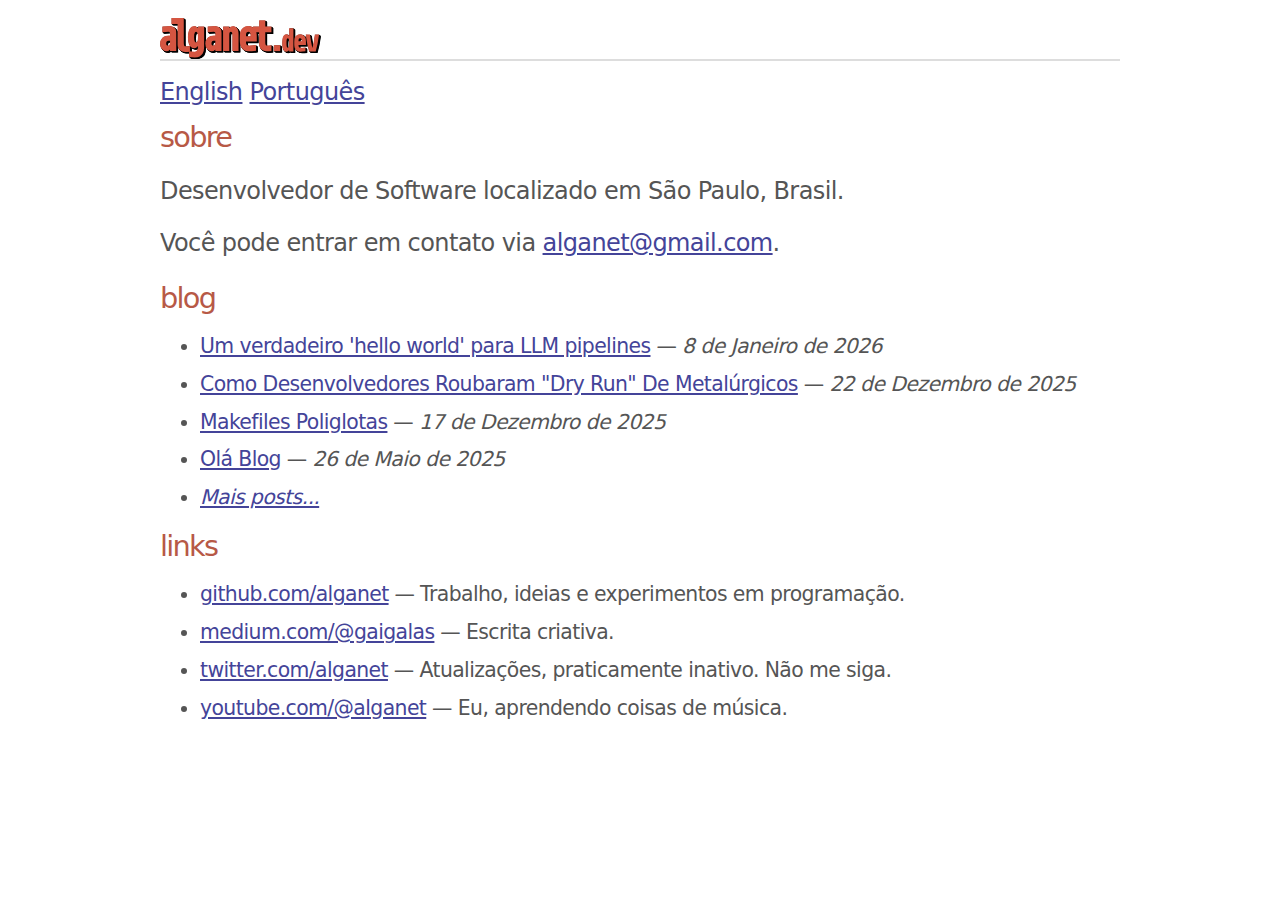
<file: index.pt.html>
<!doctype html>
<link rel=stylesheet href=/style.css?8>
<title>alganet</title>
<script async src="https://www.googletagmanager.com/gtag/js?id=G-087KLX3WP7"></script><script>window.dataLayer = window.dataLayer || [];function gtag(){dataLayer.push(arguments);}gtag('js', new Date());gtag('config', 'G-087KLX3WP7');</script>
<h1><a href=/index.pt.html>alganet</a></h1>
<nav class=lang><a href="/index.html">English</a> <a href="/index.pt.html" class=selected>Português</a></nav>
<h2>Sobre</h2>
<p>Desenvolvedor de Software localizado em São Paulo, Brasil.</p>
<p>Você pode entrar em contato via <a href="mailto:alganet@gmail.com">alganet@gmail.com</a>.</p>
<h2>Blog</h2>
<ul>
<li><a href="/blog/2026-01-08-23-Um-verdadeiro-hello-world-para-LLM-pipelines.pt.html">Um verdadeiro 'hello world' para LLM pipelines</a> — <em>8 de Janeiro de 2026</em></li>
<li><a href="/blog/2025-12-22-09-Como-Desenvolvedores-Roubaram-Dry-Run-De-Metalurgicos.pt.html">Como Desenvolvedores Roubaram "Dry Run" De Metalúrgicos</a> — <em>22 de Dezembro de 2025</em></li>
<li><a href="/blog/2025-12-17-07-Makefiles-Poliglotas.pt.html">Makefiles Poliglotas</a> — <em>17 de Dezembro de 2025</em></li>
<li><a href="/blog/2025-05-26-15-Ola.pt.html">Olá Blog</a> — <em>26 de Maio de 2025</em></li>
<li><a href="/blog.pt.html"><em>Mais posts...</em></a></li>
</ul>
<h2>Links</h2>
<ul>
<li><a href="https://github.com/alganet">github.com/alganet</a> — Trabalho, ideias e experimentos em programação.
</li>
<li><a href="https://medium.com/@gaigalas">medium.com/@gaigalas</a> — Escrita criativa.</li>
<li><a href="https://twitter.com/alganet">twitter.com/alganet</a> — Atualizações, praticamente inativo. Não me
siga.</li>
<li><a href="https://youtube.com/@alganet">youtube.com/@alganet</a> — Eu, aprendendo coisas de música.</li>
</ul>
</file>
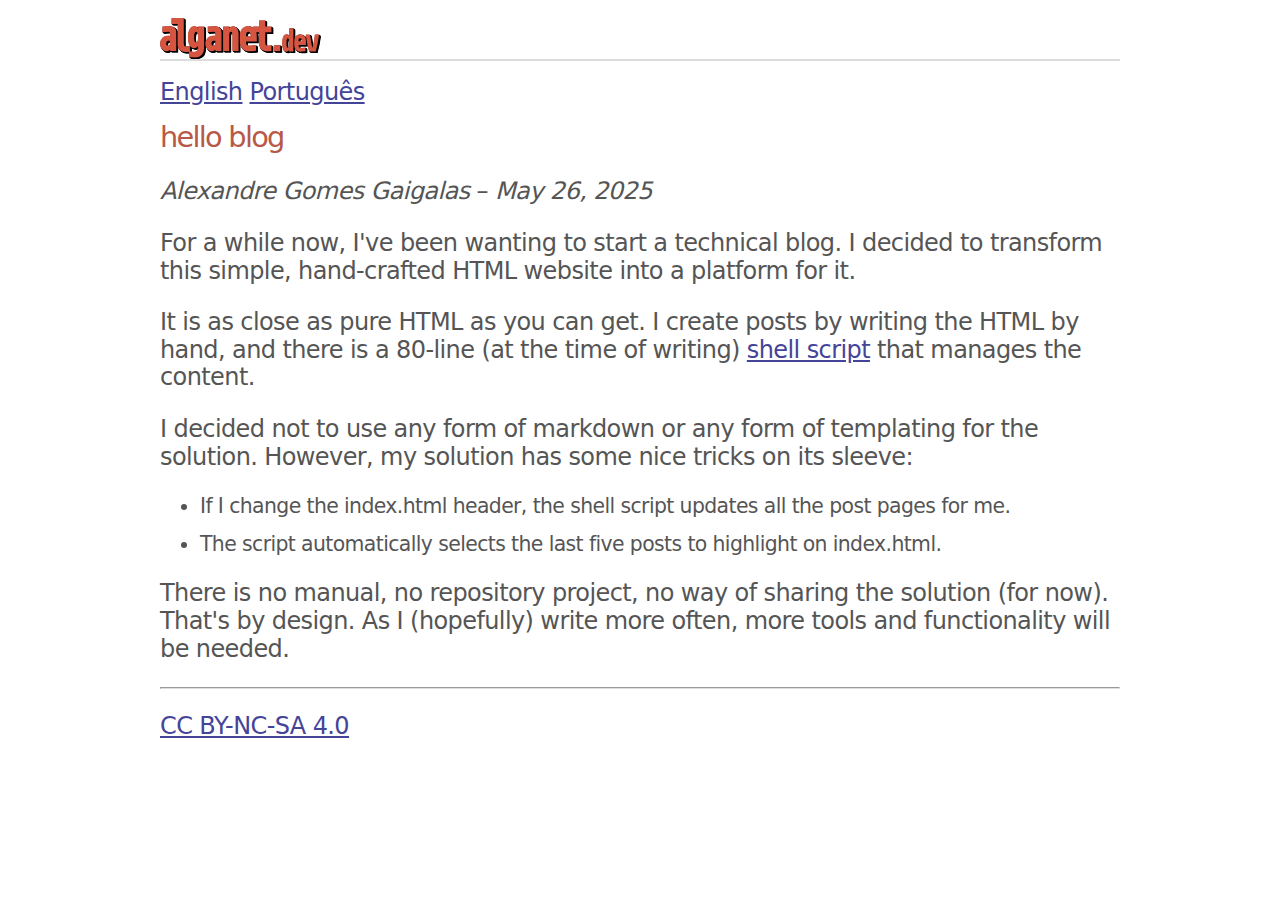
<file: blog/2025-05-26-15-Hello.html>
<!doctype html>
<link rel=stylesheet href=/style.css?9>
<title>Hello Blog</title>
<script async src="https://www.googletagmanager.com/gtag/js?id=G-087KLX3WP7"></script><script>window.dataLayer = window.dataLayer || [];function gtag(){dataLayer.push(arguments);}gtag('js', new Date());gtag('config', 'G-087KLX3WP7');</script>
<h1><a href= />alganet</a></h1>
<nav class=lang><a href="/blog/2025-05-26-15-Hello.html" class=selected>English</a> <a href="/blog/2025-05-26-15-Ola.pt.html">Português</a></nav>

<h2>Hello Blog</h2>
<p class=info><em>Alexandre Gomes Gaigalas</em> – <em>May 26, 2025</em></p>

<p>For a while now, I've been wanting to start a technical blog. I decided to transform this simple, hand-crafted HTML
website into a platform for it.</p>

<p>It is as close as pure HTML as you can get. I create posts by writing the HTML by hand, and there is a 80-line (at
the time of writing) <a href=build.sh>shell script</a> that manages the content.</p>

<p>I decided not to use any form of markdown or any form of templating for the solution. However, my solution has some
nice tricks on its sleeve:</p>

<ul>
<li>If I change the index.html header, the shell script updates all the post pages for me.</li>
<li>The script automatically selects the last five posts to highlight on index.html.</li>
</ul>

<p>There is no manual, no repository project, no way of sharing the solution (for now). That's by design. As I
(hopefully) write more often, more tools
and functionality will be needed.</p>
<hr class=end><p class=cc><a href="https://creativecommons.org/licenses/by-nc-sa/4.0/">CC BY-NC-SA 4.0</a></p>
</file>
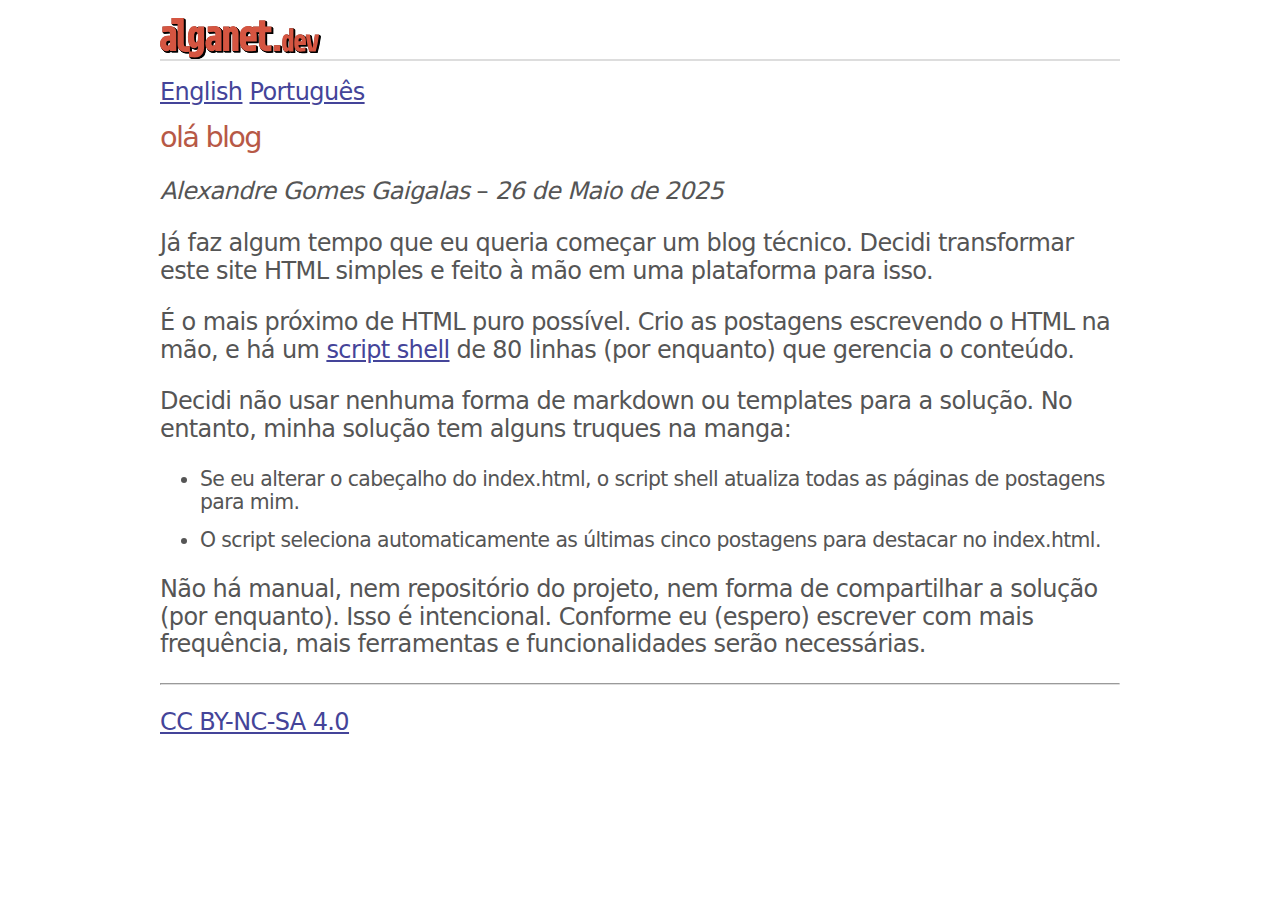
<file: blog/2025-05-26-15-Ola.pt.html>
<!doctype html>
<link rel=stylesheet href=/style.css?12>
<title>Olá Blog</title>
<script async src="https://www.googletagmanager.com/gtag/js?id=G-087KLX3WP7"></script><script>window.dataLayer = window.dataLayer || [];function gtag(){dataLayer.push(arguments);}gtag('js', new Date());gtag('config', 'G-087KLX3WP7');</script>
<h1><a href=/index.pt.html>alganet</a></h1>
<nav class=lang><a href="/blog/2025-05-26-15-Hello.html">English</a> <a href="/blog/2025-05-26-15-Ola.pt.html" class=selected>Português</a></nav>

<h2>Olá Blog</h2>
<p class=info><em>Alexandre Gomes Gaigalas</em> – <em>26 de Maio de 2025</em></p>

<p>Já faz algum tempo que eu queria começar um blog técnico. Decidi transformar este site HTML simples e feito à mão em
uma plataforma para isso.</p>

<p>É o mais próximo de HTML puro possível. Crio as postagens escrevendo o HTML na mão, e há um <a href=build.sh>script
shell</a> de 80 linhas (por enquanto) que gerencia o conteúdo.</p>

<p>Decidi não usar nenhuma forma de markdown ou templates para a solução. No entanto, minha solução tem
alguns truques na manga:</p>

<ul>
<li>Se eu alterar o cabeçalho do index.html, o script shell atualiza todas as páginas de postagens para mim.</li>
<li>O script seleciona automaticamente as últimas cinco postagens para destacar no index.html.</li>
</ul>

<p>Não há manual, nem repositório do projeto, nem forma de compartilhar a solução (por enquanto). Isso é intencional.
Conforme eu (espero) escrever com mais frequência, mais ferramentas e funcionalidades serão necessárias.</p>
<hr class=end><p class=cc><a href="https://creativecommons.org/licenses/by-nc-sa/4.0/">CC BY-NC-SA 4.0</a></p>
</file>
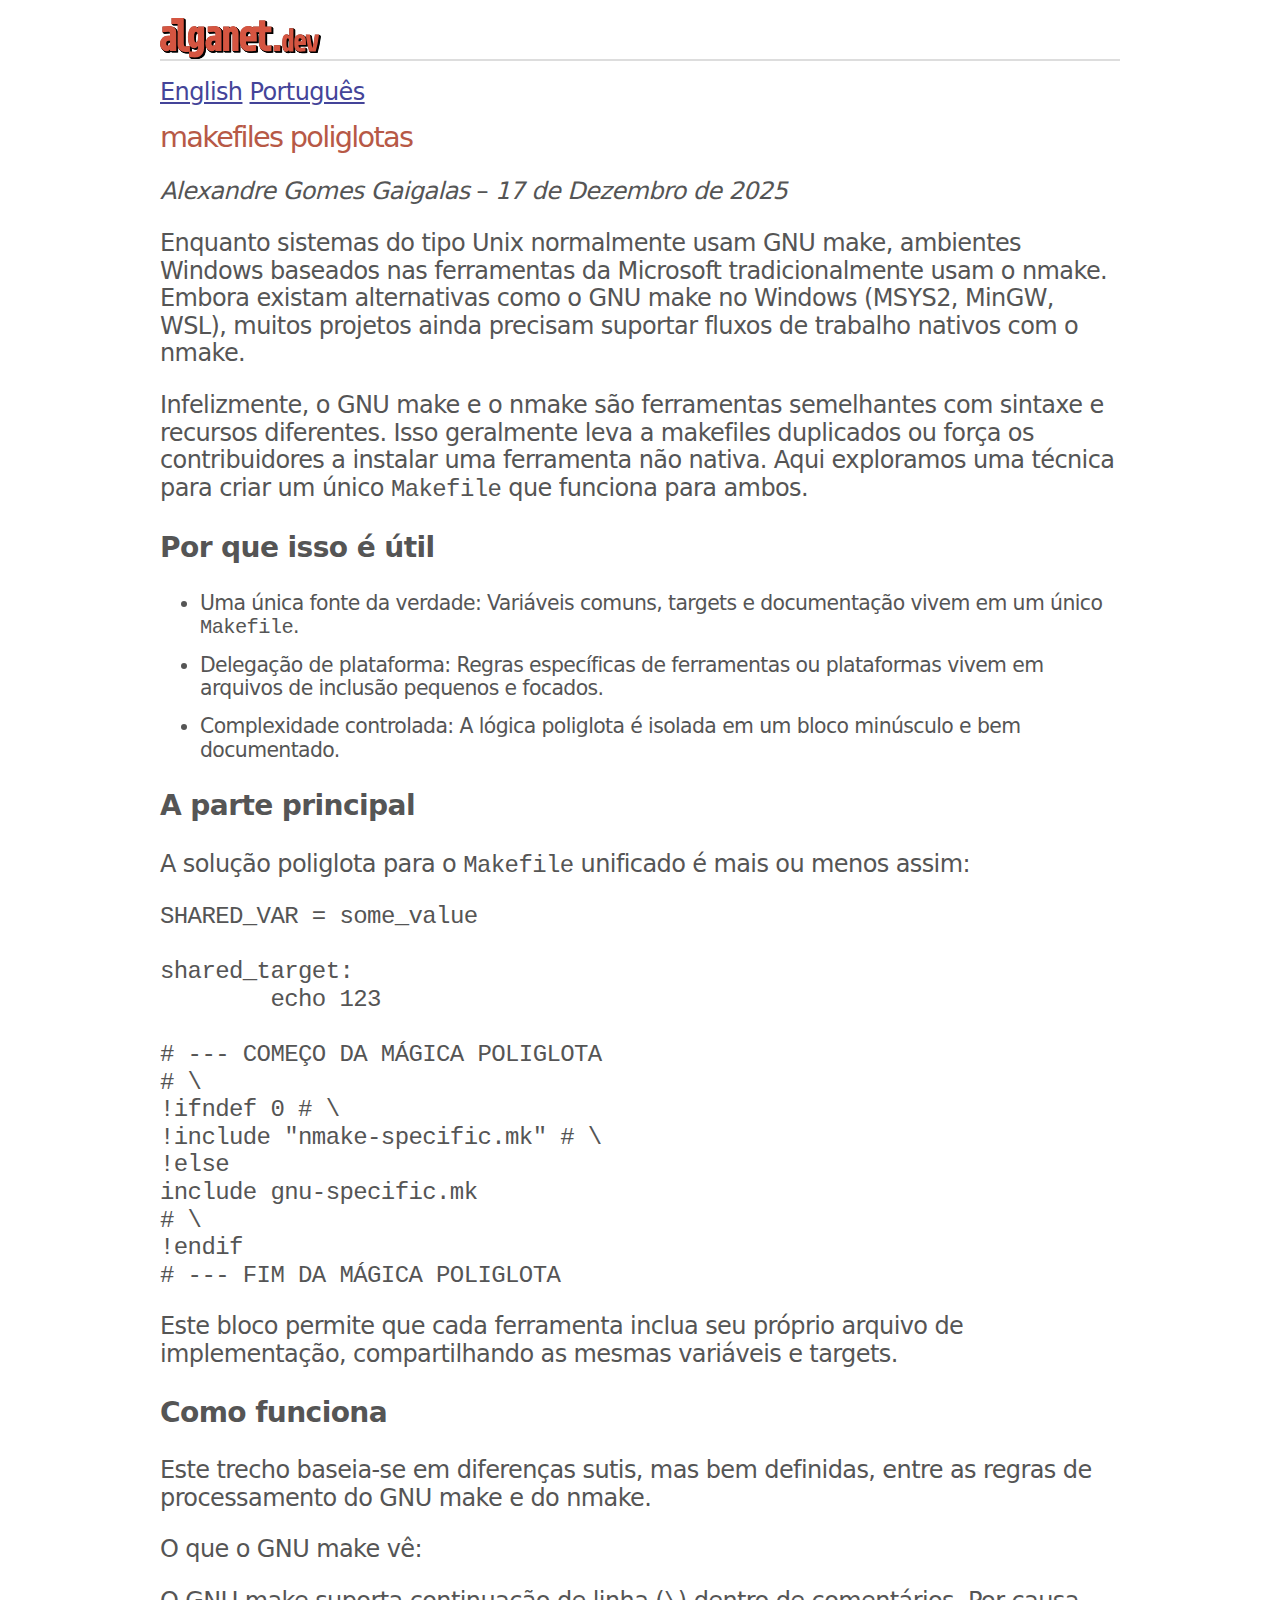
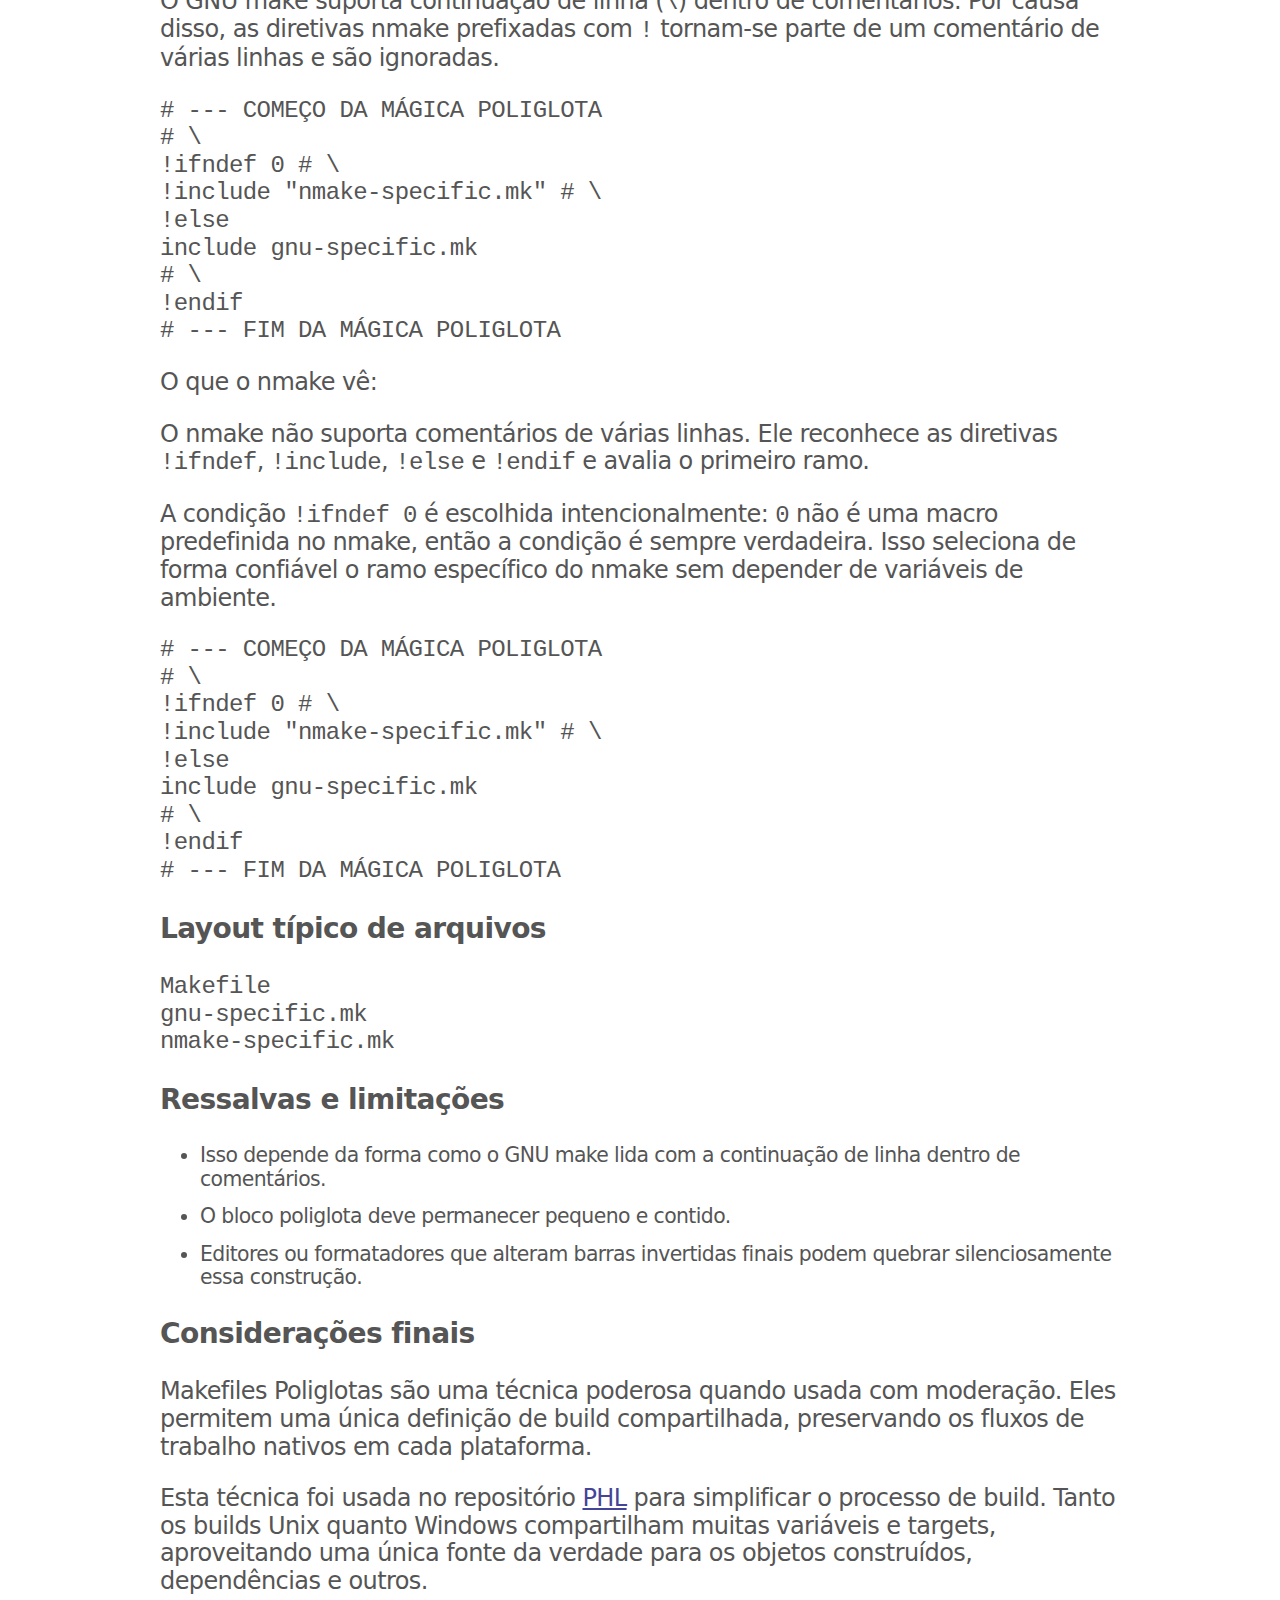
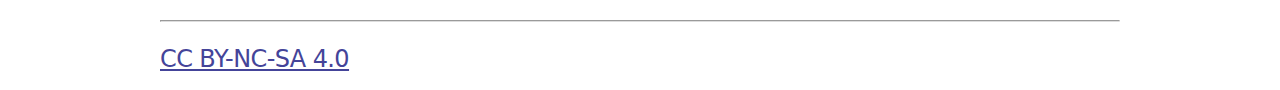
<file: blog/2025-12-17-07-Makefiles-Poliglotas.pt.html>
<!doctype html>
<link rel=stylesheet href=/style.css?9>
<title>Makefiles Poliglotas</title>
<script async src="https://www.googletagmanager.com/gtag/js?id=G-087KLX3WP7"></script><script>window.dataLayer = window.dataLayer || [];function gtag(){dataLayer.push(arguments);}gtag('js', new Date());gtag('config', 'G-087KLX3WP7');</script>
<h1><a href=/index.pt.html>alganet</a></h1>
<nav class=lang><a href="/blog/2025-12-17-07-Polyglot-Makefiles.html">English</a> <a href="/blog/2025-12-17-07-Makefiles-Poliglotas.pt.html" class=selected>Português</a></nav>

<h2>Makefiles Poliglotas</h2>
<p class=info><em>Alexandre Gomes Gaigalas</em> – <em>17 de Dezembro de 2025</em></p>

<p>
Enquanto sistemas do tipo Unix normalmente usam <strong>GNU make</strong>, ambientes Windows baseados nas
ferramentas da Microsoft tradicionalmente usam o <strong>nmake</strong>. Embora existam alternativas como o GNU make
no Windows (MSYS2, MinGW, WSL), muitos projetos ainda precisam suportar fluxos de trabalho nativos com o
<strong>nmake</strong>.
</p>

<p>
Infelizmente, o GNU make e o nmake são ferramentas semelhantes com <strong>sintaxe e recursos diferentes</strong>.
Isso geralmente leva a makefiles duplicados ou força os contribuidores a instalar uma ferramenta não nativa. Aqui
exploramos uma técnica para criar um único <code>Makefile</code> que funciona para ambos.
</p>

<h3>Por que isso é útil</h3>
<ul>
<li><strong>Uma única fonte da verdade:</strong> Variáveis comuns, <span lang=en>targets</span> e documentação vivem
em
um único
<code>Makefile</code>.
</li>
<li><strong>Delegação de plataforma:</strong> Regras específicas de ferramentas ou plataformas vivem em arquivos de
inclusão pequenos e focados.</li>
<li><strong>Complexidade controlada:</strong> A lógica poliglota é isolada em um bloco minúsculo e bem documentado.
</li>
</ul>

<h3>A parte principal</h3>
<p>A solução poliglota para o <code>Makefile</code> unificado é mais ou menos assim:</p>

<pre class=codeblock><code><span class="code-statement">SHARED_VAR</span> <span class="code-argument">=</span> <span class="code-number">some_value</span>

<span class="code-statement">shared_target:</span>
<span class="code-argument">	echo 123</span>

<span class="code-comment"># --- COMEÇO DA MÁGICA POLIGLOTA</span>
<span class="code-comment"># \</span>
<span class="code-comment">!ifndef 0 # \</span>
<span class="code-comment">!include "nmake-specific.mk" # \</span>
<span class="code-comment">!else</span>
<span class="code-comment">include gnu-specific.mk</span>
<span class="code-comment"># \</span>
<span class="code-comment">!endif</span>
<span class="code-comment"># --- FIM DA MÁGICA POLIGLOTA</span></code></pre>

<p>
Este bloco permite que cada ferramenta inclua seu próprio arquivo de implementação, compartilhando as mesmas
variáveis e <span lang=en>targets</span>.
</p>

<h3>Como funciona</h3>
<p>Este trecho baseia-se em diferenças sutis, mas bem definidas, entre as regras de processamento do GNU make e do
nmake.</p>

<p><strong>O que o GNU make vê:</strong></p>
<p>
O GNU make suporta continuação de linha (<code>\</code>) dentro de comentários. Por causa disso, as diretivas nmake
prefixadas com <code>!</code> tornam-se parte de um comentário de várias linhas e são ignoradas.
</p>

<pre class=codeblock><code><span class="code-comment"># --- COMEÇO DA MÁGICA POLIGLOTA</span>
<span class="code-comment"># \</span>
<span class="code-comment">!ifndef 0 # \</span>
<span class="code-comment">!include "nmake-specific.mk" # \</span>
<span class="code-comment">!else</span>
<span class="code-statement">include</span> <span class="code-argument">gnu-specific.mk</span>
<span class="code-comment"># \</span>
<span class="code-comment">!endif</span>
<span class="code-comment"># --- FIM DA MÁGICA POLIGLOTA</span></code></pre>

<p><strong>O que o nmake vê:</strong></p>
<p>
O nmake não suporta comentários de várias linhas. Ele reconhece as diretivas <code>!ifndef</code>,
<code>!include</code>, <code>!else</code> e <code>!endif</code> e avalia o primeiro ramo.
</p>

<p>
A condição <code>!ifndef 0</code> é escolhida intencionalmente: <code>0</code> não é uma macro predefinida no nmake,
então a condição é sempre verdadeira. Isso seleciona de forma confiável o ramo específico do nmake sem depender de
variáveis de ambiente.
</p>

<pre class=codeblock><code><span class="code-comment"># --- COMEÇO DA MÁGICA POLIGLOTA</span>
<span class="code-comment"># \</span>
<span class="code-statement">!ifndef</span> <span class="code-number">0</span> <span class="code-comment"># \</span>
<span class="code-statement">!include</span> <span class="code-argument">"nmake-specific.mk"</span> <span class="code-comment"># \</span>
<span class="code-statement">!else</span>
<span class="code-statement">include</span> <span class="code-argument">gnu-specific.mk</span>
<span class="code-comment"># \</span>
<span class="code-statement">!endif</span>
<span class="code-comment"># --- FIM DA MÁGICA POLIGLOTA</span></code></pre>

<h3>Layout típico de arquivos</h3>
<pre class=codeblock><code>Makefile
gnu-specific.mk
nmake-specific.mk</code></pre>

<h3>Ressalvas e limitações</h3>
<ul>
<li>Isso depende da forma como o GNU make lida com a continuação de linha dentro de comentários.</li>
<li>O bloco poliglota deve permanecer pequeno e contido.</li>
<li>Editores ou formatadores que alteram barras invertidas finais podem quebrar silenciosamente essa construção.
</li>
</ul>

<h3>Considerações finais</h3>
<p>
Makefiles Poliglotas são uma técnica poderosa quando usada com moderação. Eles permitem uma única definição de build
compartilhada, preservando os fluxos de trabalho nativos em cada plataforma.
</p>

<p>Esta técnica foi usada no repositório <a href="https://github.com/alganet/PHL">PHL</a> para simplificar o processo de
<span lang=en>build</span>. Tanto os <span lang=en>builds</span> Unix quanto Windows compartilham muitas variáveis e
<span lang=en>targets</span>, aproveitando uma única fonte da verdade para os objetos construídos, dependências e
outros.
</p>

<hr class=end><p class=cc><a href="https://creativecommons.org/licenses/by-nc-sa/4.0/">CC BY-NC-SA 4.0</a></p>
</file>
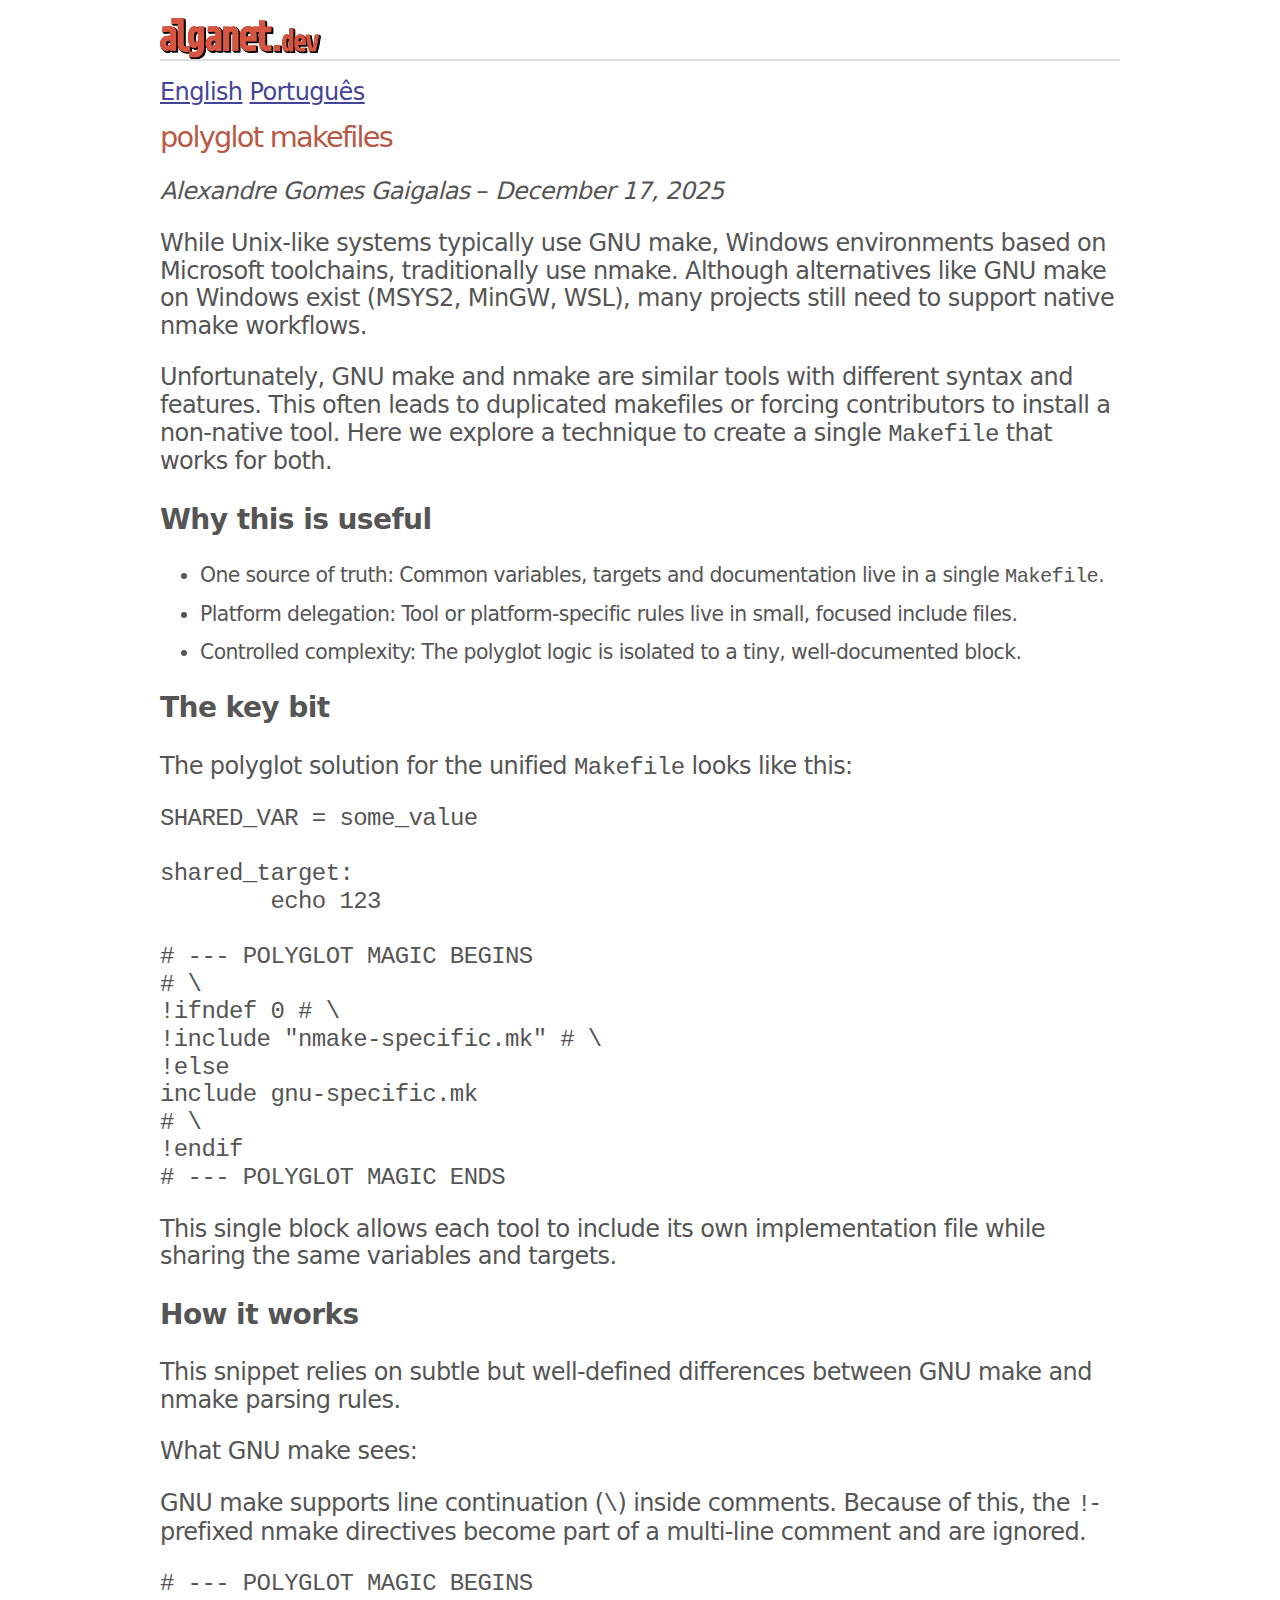
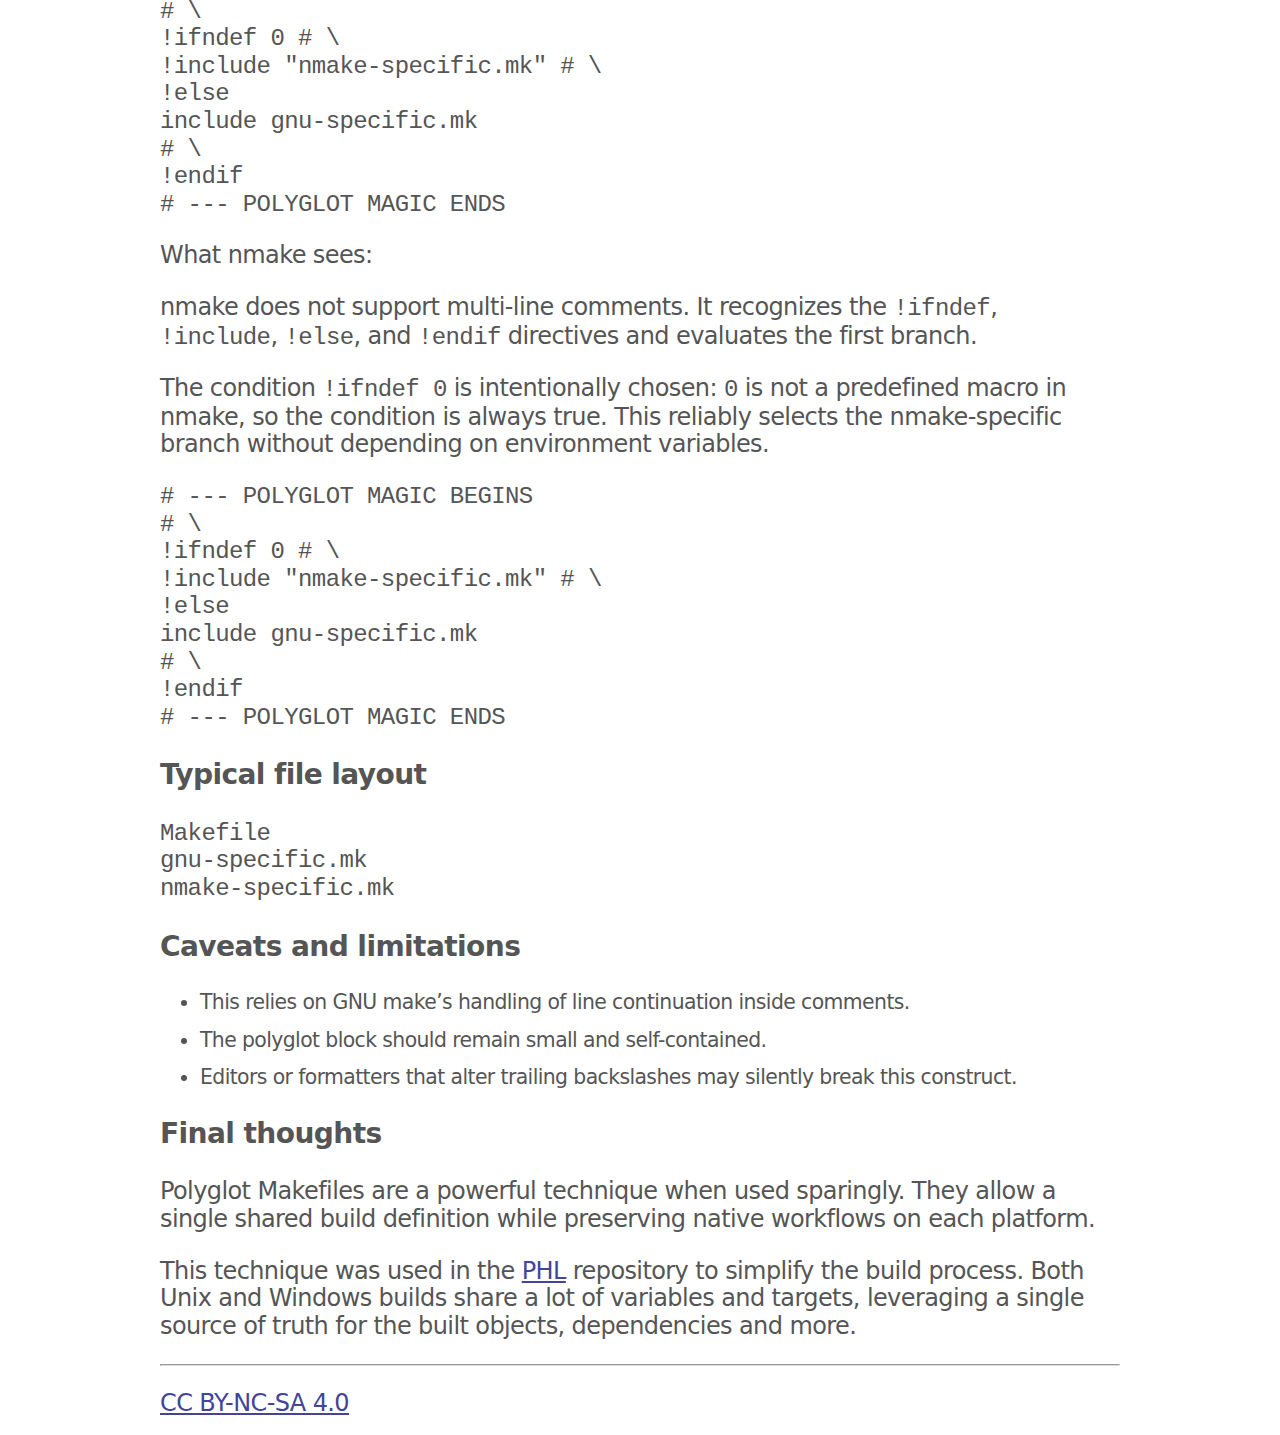
<file: blog/2025-12-17-07-Polyglot-Makefiles.html>
<!doctype html>
<link rel=stylesheet href=/style.css?9>
<title>Polyglot Makefiles</title>
<script async src="https://www.googletagmanager.com/gtag/js?id=G-087KLX3WP7"></script><script>window.dataLayer = window.dataLayer || [];function gtag(){dataLayer.push(arguments);}gtag('js', new Date());gtag('config', 'G-087KLX3WP7');</script>
<h1><a href= />alganet</a></h1>
<nav class=lang><a href="/blog/2025-12-17-07-Polyglot-Makefiles.html" class=selected>English</a> <a href="/blog/2025-12-17-07-Makefiles-Poliglotas.pt.html">Português</a></nav>

<h2>Polyglot Makefiles</h2>
<p class=info><em>Alexandre Gomes Gaigalas</em> – <em>December 17, 2025</em></p>

<p>
While Unix-like systems typically use <strong>GNU make</strong>, Windows environments based on Microsoft toolchains,
traditionally use <strong>nmake</strong>. Although alternatives
like GNU make on Windows exist (MSYS2, MinGW, WSL), many projects still need to support native
<strong>nmake</strong> workflows.
</p>

<p>
Unfortunately, GNU make and nmake are similar tools with <strong>different syntax and features</strong>.
This often leads to duplicated makefiles or forcing contributors to install a non-native tool.
Here we explore a technique to create a single <code>Makefile</code> that works for both.
</p>

<h3>Why this is useful</h3>
<ul>
<li><strong>One source of truth:</strong> Common variables, targets and documentation live in a single
<code>Makefile</code>.
</li>
<li><strong>Platform delegation:</strong> Tool or platform-specific rules live in small, focused include files.
</li>
<li><strong>Controlled complexity:</strong> The polyglot logic is isolated to a tiny, well-documented block.</li>
</ul>

<h3>The key bit</h3>
<p>The polyglot solution for the unified <code>Makefile</code> looks like this:</p>

<pre class=codeblock><code><span class="code-statement">SHARED_VAR</span> <span class="code-argument">=</span> <span class="code-number">some_value</span>

<span class="code-statement">shared_target:</span>
<span class="code-argument">	echo 123</span>

<span class="code-comment"># --- POLYGLOT MAGIC BEGINS</span>
<span class="code-comment"># \</span>
<span class="code-comment">!ifndef 0 # \</span>
<span class="code-comment">!include "nmake-specific.mk" # \</span>
<span class="code-comment">!else</span>
<span class="code-comment">include gnu-specific.mk</span>
<span class="code-comment"># \</span>
<span class="code-comment">!endif</span>
<span class="code-comment"># --- POLYGLOT MAGIC ENDS</span></code></pre>

<p>
This single block allows each tool to include its own implementation file while sharing the same
variables and targets.
</p>

<h3>How it works</h3>
<p>This snippet relies on subtle but well-defined differences between GNU make and nmake parsing rules.</p>

<p><strong>What GNU make sees:</strong></p>
<p>
GNU make supports line continuation (<code>\</code>) inside comments. Because of this, the
<code>!</code>-prefixed nmake directives become part of a multi-line comment and are ignored.
</p>

<pre class=codeblock><code><span class="code-comment"># --- POLYGLOT MAGIC BEGINS</span>
<span class="code-comment"># \</span>
<span class="code-comment">!ifndef 0 # \</span>
<span class="code-comment">!include "nmake-specific.mk" # \</span>
<span class="code-comment">!else</span>
<span class="code-statement">include</span> <span class="code-argument">gnu-specific.mk</span>
<span class="code-comment"># \</span>
<span class="code-comment">!endif</span>
<span class="code-comment"># --- POLYGLOT MAGIC ENDS</span></code></pre>

<p><strong>What nmake sees:</strong></p>
<p>
nmake does not support multi-line comments. It recognizes the <code>!ifndef</code>,
<code>!include</code>, <code>!else</code>, and <code>!endif</code> directives and evaluates the first branch.
</p>

<p>
The condition <code>!ifndef 0</code> is intentionally chosen: <code>0</code> is not a predefined macro in
nmake, so the condition is always true. This reliably selects the nmake-specific branch without
depending on environment variables.
</p>

<pre class=codeblock><code><span class="code-comment"># --- POLYGLOT MAGIC BEGINS</span>
<span class="code-comment"># \</span>
<span class="code-statement">!ifndef</span> <span class="code-number">0</span> <span class="code-comment"># \</span>
<span class="code-statement">!include</span> <span class="code-argument">"nmake-specific.mk"</span> <span class="code-comment"># \</span>
<span class="code-statement">!else</span>
<span class="code-statement">include</span> <span class="code-argument">gnu-specific.mk</span>
<span class="code-comment"># \</span>
<span class="code-statement">!endif</span>
<span class="code-comment"># --- POLYGLOT MAGIC ENDS</span></code></pre>

<h3>Typical file layout</h3>
<pre class=codeblock><code>Makefile
gnu-specific.mk
nmake-specific.mk</code></pre>

<h3>Caveats and limitations</h3>
<ul>
<li>This relies on GNU make’s handling of line continuation inside comments.</li>
<li>The polyglot block should remain small and self-contained.</li>
<li>Editors or formatters that alter trailing backslashes may silently break this construct.</li>
</ul>

<h3>Final thoughts</h3>
<p>
Polyglot Makefiles are a powerful technique when used sparingly. They allow a single shared build
definition while preserving native workflows on each platform.
</p>

<p>This technique was used in the <a href="https://github.com/alganet/PHL">PHL</a> repository to
simplify the build process. Both Unix and Windows builds share a lot of variables and targets, leveraging a single
source of truth for the built objects, dependencies and more.</p>

<hr class=end><p class=cc><a href="https://creativecommons.org/licenses/by-nc-sa/4.0/">CC BY-NC-SA 4.0</a></p>
</file>
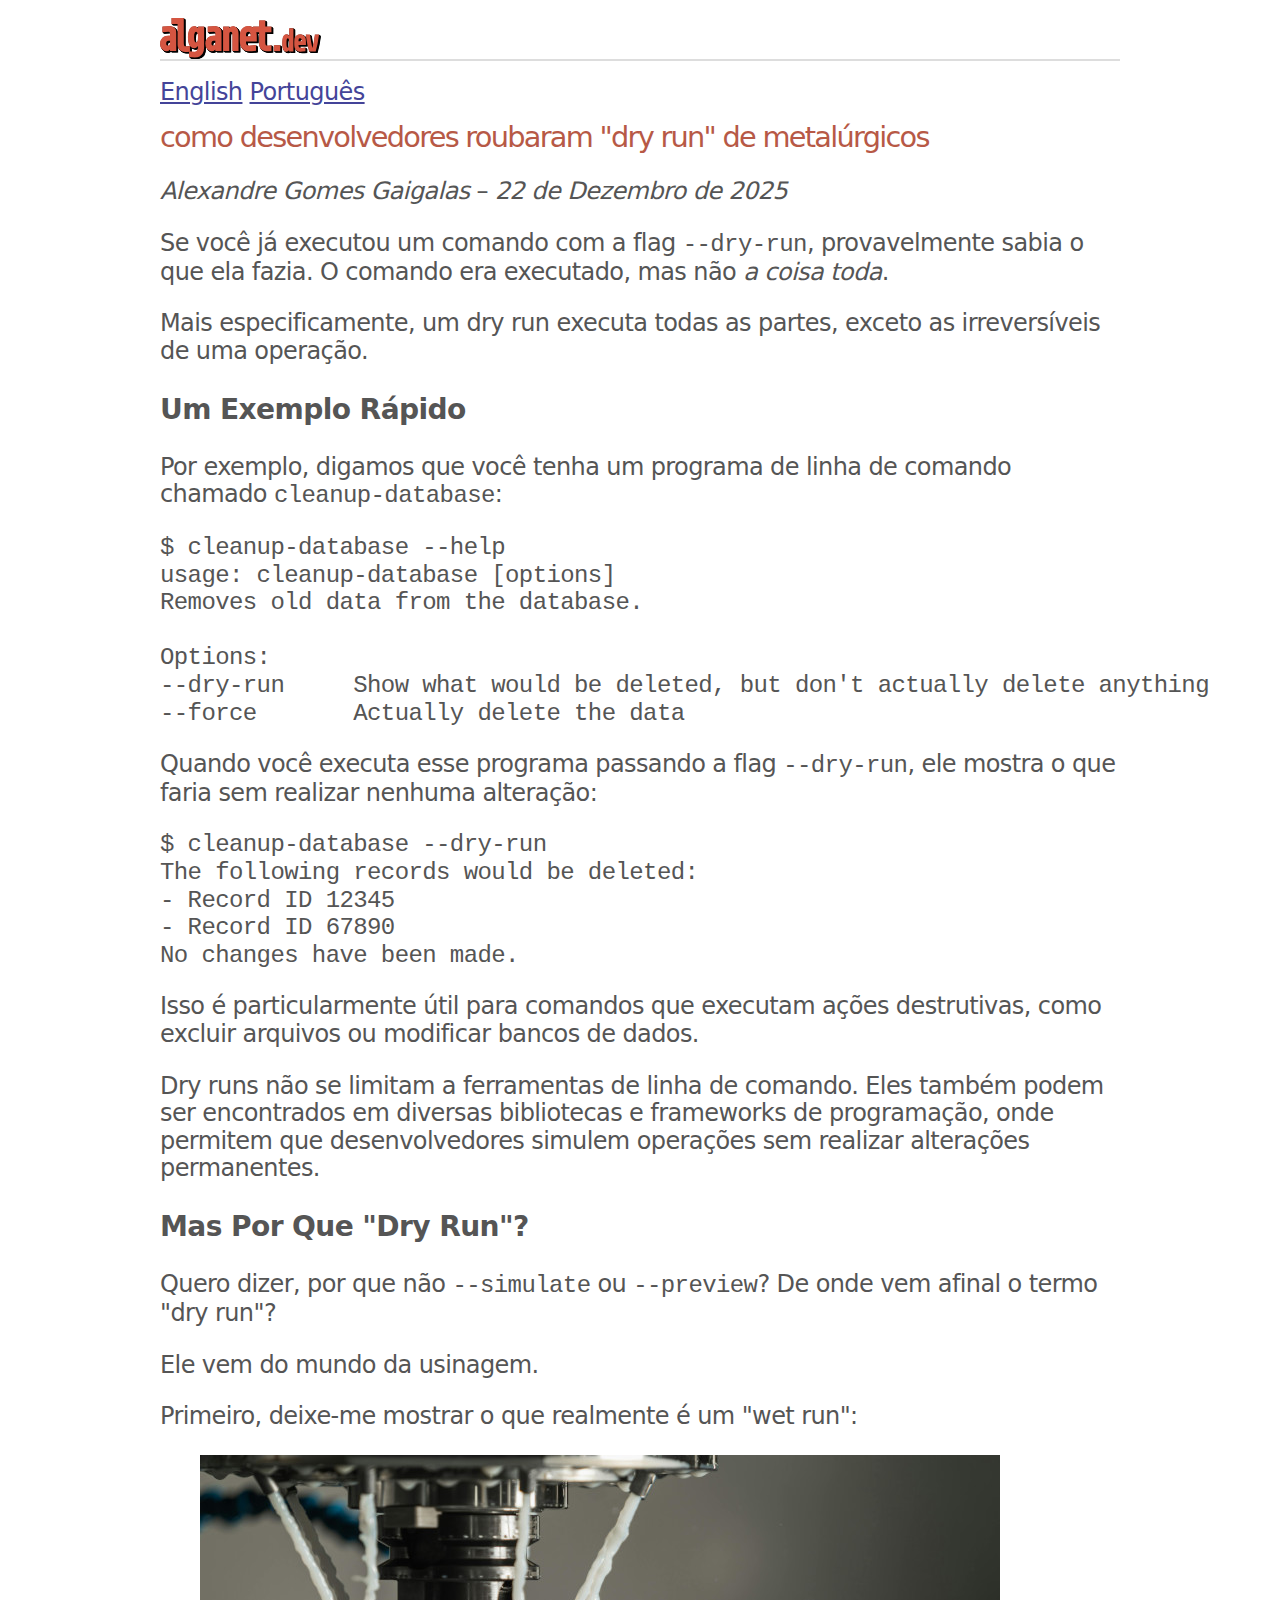
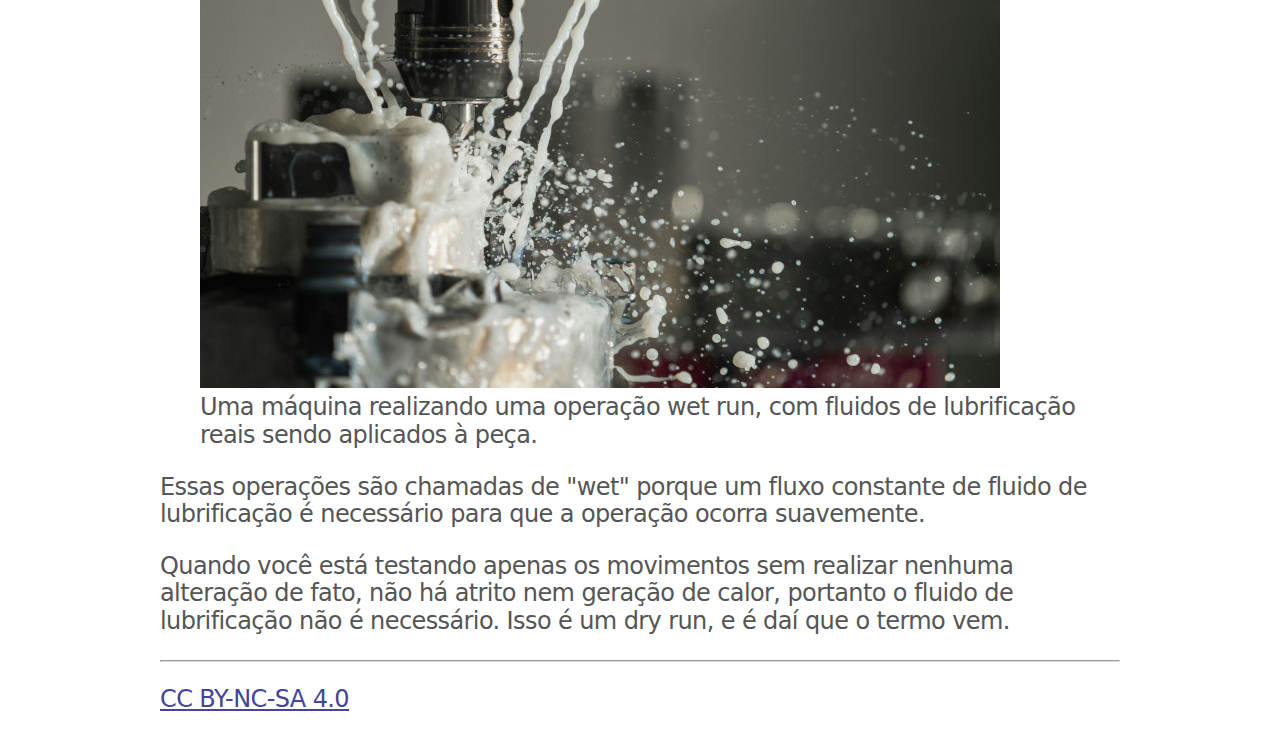
<file: blog/2025-12-22-09-Como-Desenvolvedores-Roubaram-Dry-Run-De-Metalurgicos.pt.html>
<!doctype html>
<link rel=stylesheet href=/style.css?13>
<title>Como Desenvolvedores Roubaram "Dry Run" De Metalúrgicos</title>
<script async src="https://www.googletagmanager.com/gtag/js?id=G-087KLX3WP7"></script><script>window.dataLayer = window.dataLayer || [];function gtag(){dataLayer.push(arguments);}gtag('js', new Date());gtag('config', 'G-087KLX3WP7');</script>
<h1><a href=/index.pt.html>alganet</a></h1>
<nav class=lang><a href="/blog/2025-12-22-09-How-Developers-Stole-Dry-Runs-From-Machinists.html">English</a> <a href="/blog/2025-12-22-09-Como-Desenvolvedores-Roubaram-Dry-Run-De-Metalurgicos.pt.html" class=selected>Português</a></nav>

<h2>Como Desenvolvedores Roubaram "Dry Run" De Metalúrgicos</h2>
<p class=info><em>Alexandre Gomes Gaigalas</em> – <em>22 de Dezembro de 2025</em></p>
<p>Se você já executou um comando com a flag <code>--dry-run</code>, provavelmente sabia o que ela fazia. O comando era
executado, mas
não <em>a coisa toda</em>.</p>
<p>Mais especificamente, um <span lang=en>dry run</span> executa <strong>todas as partes, exceto as
irreversíveis</strong> de uma operação.
</p>
<h3>Um Exemplo Rápido</h3>
<p>Por exemplo, digamos que você tenha um programa de linha de comando chamado <code>cleanup-database</code>:</p>
<pre class=codeblock><code>$ <span class="code-statement">cleanup-database --help</span>
usage: cleanup-database [options]
Removes old data from the database.

Options:
--dry-run     Show what would be deleted, but don't actually delete anything
--force       Actually delete the data
</code></pre>
<p>Quando você executa esse programa passando a flag <code>--dry-run</code>, ele mostra o que faria sem realizar
nenhuma alteração:</p>
<pre class=codeblock><code>$ <span class="code-statement">cleanup-database --dry-run</span>
The following records would be deleted:
- Record ID 12345
- Record ID 67890
No changes have been made.
</code></pre>
<p>Isso é particularmente útil para comandos que executam ações destrutivas, como excluir arquivos ou modificar
bancos de dados.</p>
<p>Dry runs não se limitam a ferramentas de linha de comando. Eles também podem ser encontrados em diversas bibliotecas
e frameworks de programação, onde permitem que desenvolvedores simulem operações sem realizar alterações
permanentes.</p>
<h3>Mas Por Que "Dry Run"?</h3>
<p>Quero dizer, por que não <code>--simulate</code> ou <code>--preview</code>? De onde vem afinal o termo "<span
lang=en>dry run</span>"?</p>
<p><strong>Ele vem do mundo da usinagem.</strong></p>
<p>Primeiro, deixe-me mostrar o que realmente é um <span lang=en>"wet run"</span>:</p>
<figure><img src=/images/wet-run.jpg alt="Uma operação de wet run de uma máquina">
<figcaption>Uma máquina realizando uma operação <span lang=en>wet run</span>, com fluidos de lubrificação reais
sendo aplicados à
peça.
</figcaption>
</figure>
<p>Essas operações são chamadas de "<span lang=en>wet</span>" porque um fluxo constante de fluido de lubrificação é
necessário para que a
operação ocorra suavemente.</p>
<p>Quando você está testando apenas os movimentos sem realizar nenhuma alteração de fato, não há atrito nem geração de
calor,
portanto o fluido de lubrificação não é necessário. Isso é um <strong lang=en>dry run</strong>, e é daí que o termo
vem.</p>

<hr class=end><p class=cc><a href="https://creativecommons.org/licenses/by-nc-sa/4.0/">CC BY-NC-SA 4.0</a></p>
</file>
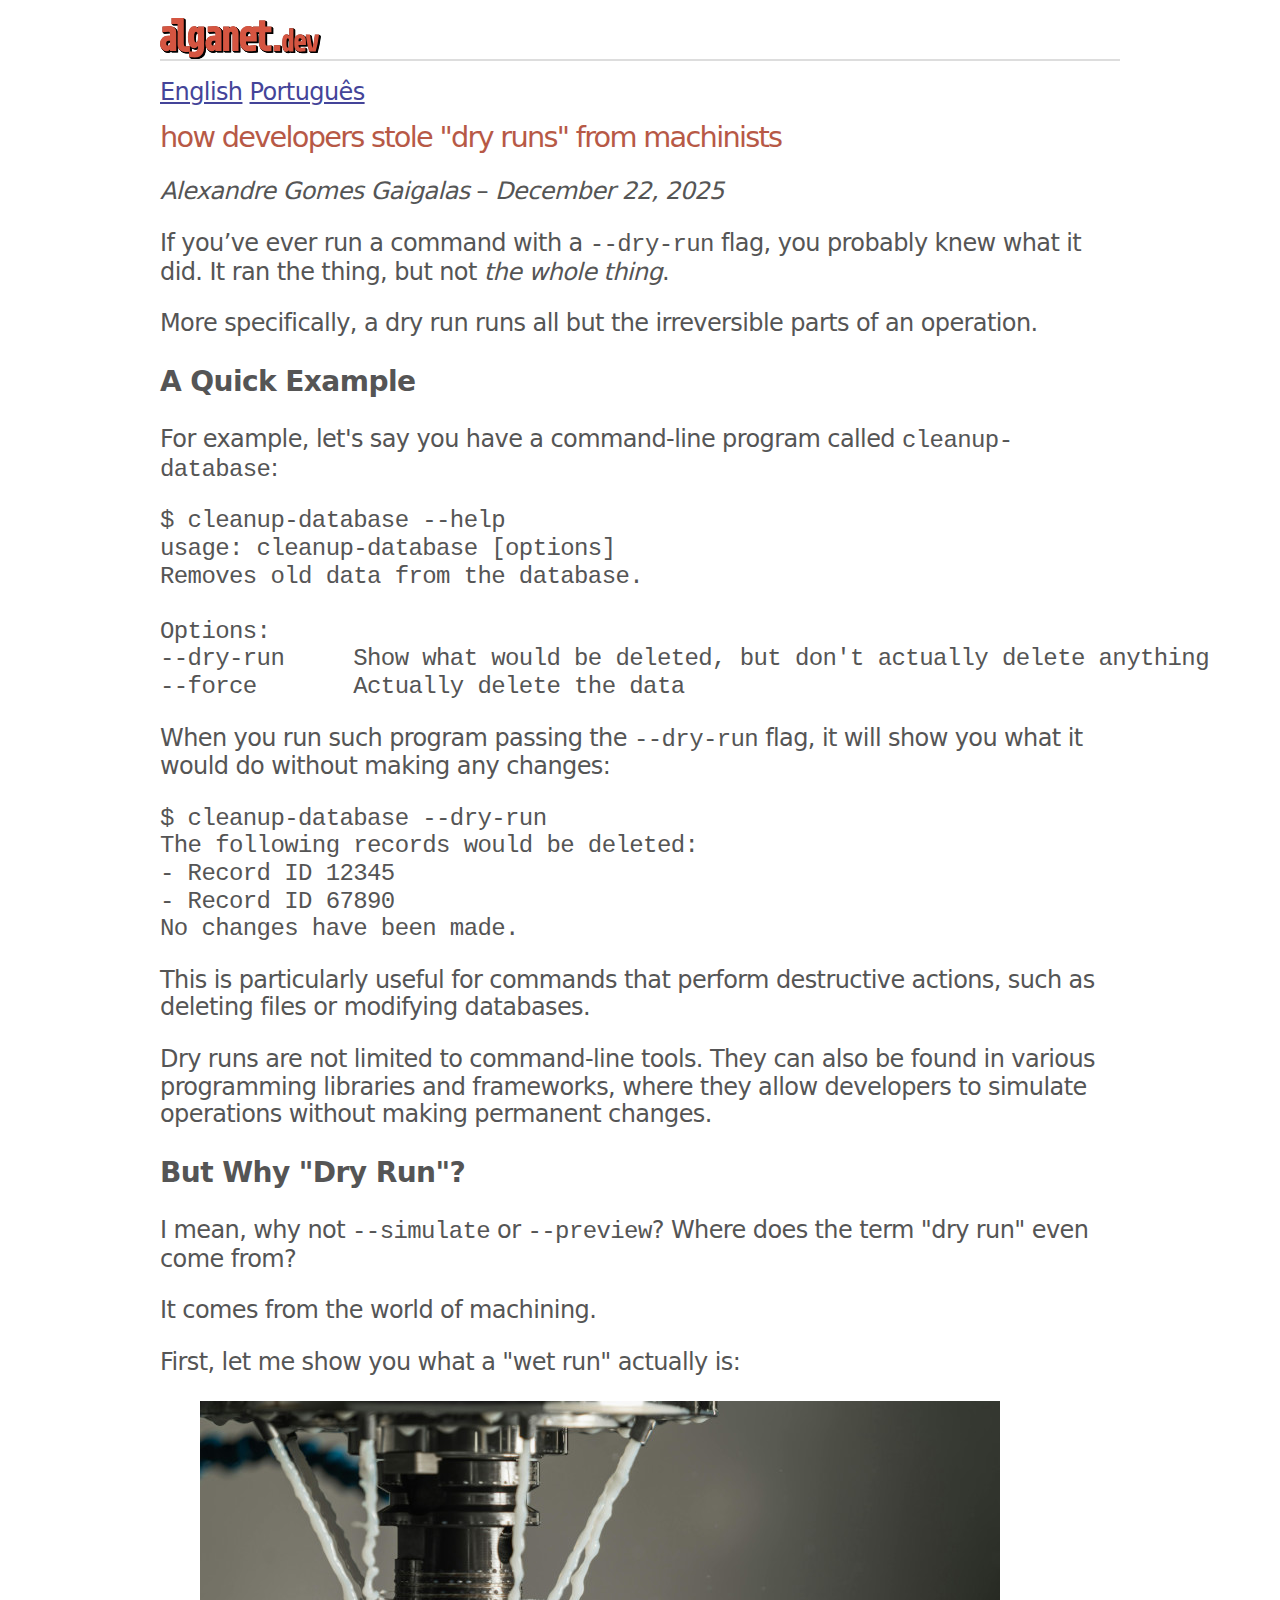
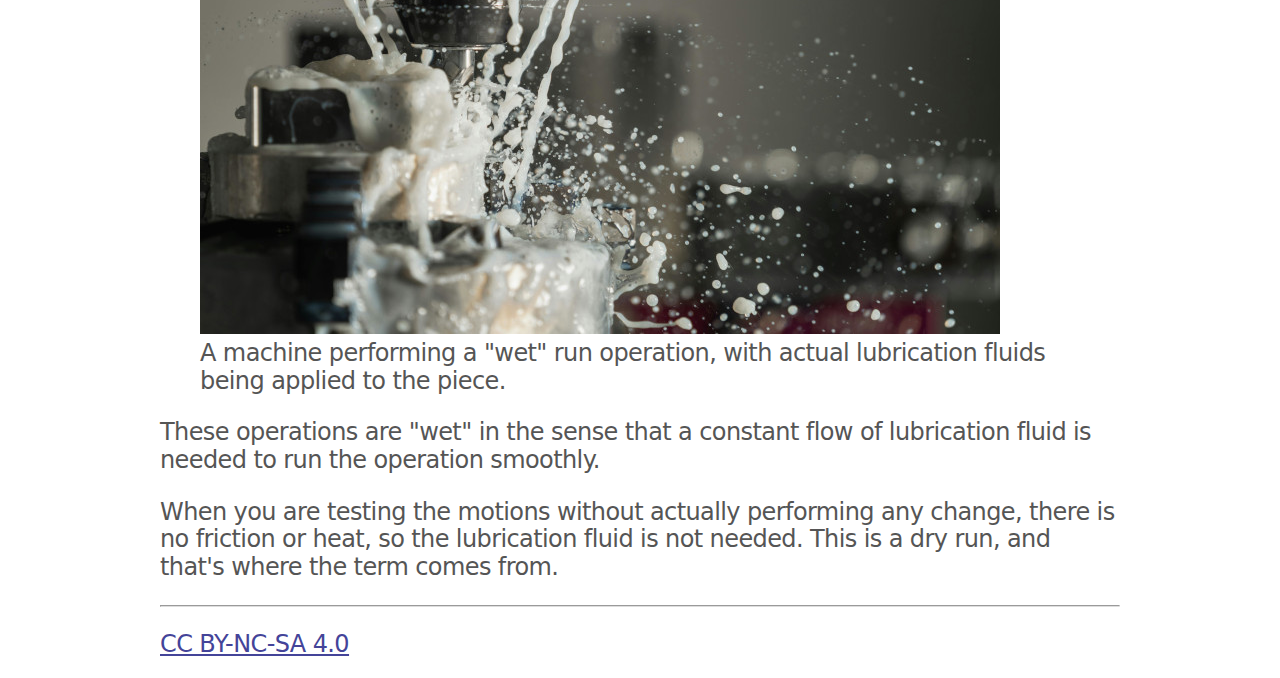
<file: blog/2025-12-22-09-How-Developers-Stole-Dry-Runs-From-Machinists.html>
<!doctype html>
<link rel=stylesheet href=/style.css?9>
<title>How Developers Stole "Dry Runs" From Machinists</title>
<script async src="https://www.googletagmanager.com/gtag/js?id=G-087KLX3WP7"></script><script>window.dataLayer = window.dataLayer || [];function gtag(){dataLayer.push(arguments);}gtag('js', new Date());gtag('config', 'G-087KLX3WP7');</script>
<h1><a href= />alganet</a></h1>
<nav class=lang><a href="/blog/2025-12-22-09-How-Developers-Stole-Dry-Runs-From-Machinists.html" class=selected>English</a> <a href="/blog/2025-12-22-09-Como-Desenvolvedores-Roubaram-Dry-Run-De-Metalurgicos.pt.html">Português</a></nav>

<h2>How Developers Stole "Dry Runs" From Machinists</h2>
<p class=info><em>Alexandre Gomes Gaigalas</em> – <em>December 22, 2025</em></p>
<p>If you’ve ever run a command with a <code>--dry-run</code> flag, you probably knew what it did. It ran the thing, but
not <em>the whole thing</em>.</p>
<p>More specifically, a dry run runs <strong>all but the irreversible parts</strong> of an operation.</p>
<h3>A Quick Example</h3>
<p>For example, let's say you have a command-line program called <code>cleanup-database</code>:</p>
<pre class=codeblock><code>$ <span class="code-statement">cleanup-database --help</span>
usage: cleanup-database [options]
Removes old data from the database.

Options:
--dry-run     Show what would be deleted, but don't actually delete anything
--force       Actually delete the data
</code></pre>
<p>When you run such program passing the <code>--dry-run</code> flag, it will show you what it would do without making
any changes:</p>
<pre class=codeblock><code>$ <span class="code-statement">cleanup-database --dry-run</span>
The following records would be deleted:
- Record ID 12345
- Record ID 67890
No changes have been made.
</code></pre>
<p>This is particularly useful for commands that perform destructive actions, such as deleting files or modifying
databases.</p>
<p>Dry runs are not limited to command-line tools. They can also be found in various programming libraries and
frameworks, where they allow developers to simulate operations without making permanent changes.</p>
<h3>But Why "Dry Run"?</h3>
<p>I mean, why not <code>--simulate</code> or <code>--preview</code>? Where does the term "dry run" even come from?</p>
<p><strong>It comes from the world of machining.</strong></p>
<p>First, let me show you what a "wet run" actually is:</p>
<figure><img src=/images/wet-run.jpg alt="A wet run of a machine">
<figcaption>A machine performing a "wet" run operation, with actual lubrication fluids being applied to the piece.
</figcaption>
</figure>
<p>These operations are "wet" in the sense that a constant flow of lubrication fluid is needed to run the operation
smoothly.</p>
<p>When you are testing the motions without actually performing any change, there is no friction or heat, so the
lubrication fluid is not needed. This is a <strong>dry run</strong>, and that's where the term comes from.</p>
<hr class=end><p class=cc><a href="https://creativecommons.org/licenses/by-nc-sa/4.0/">CC BY-NC-SA 4.0</a></p>
</file>
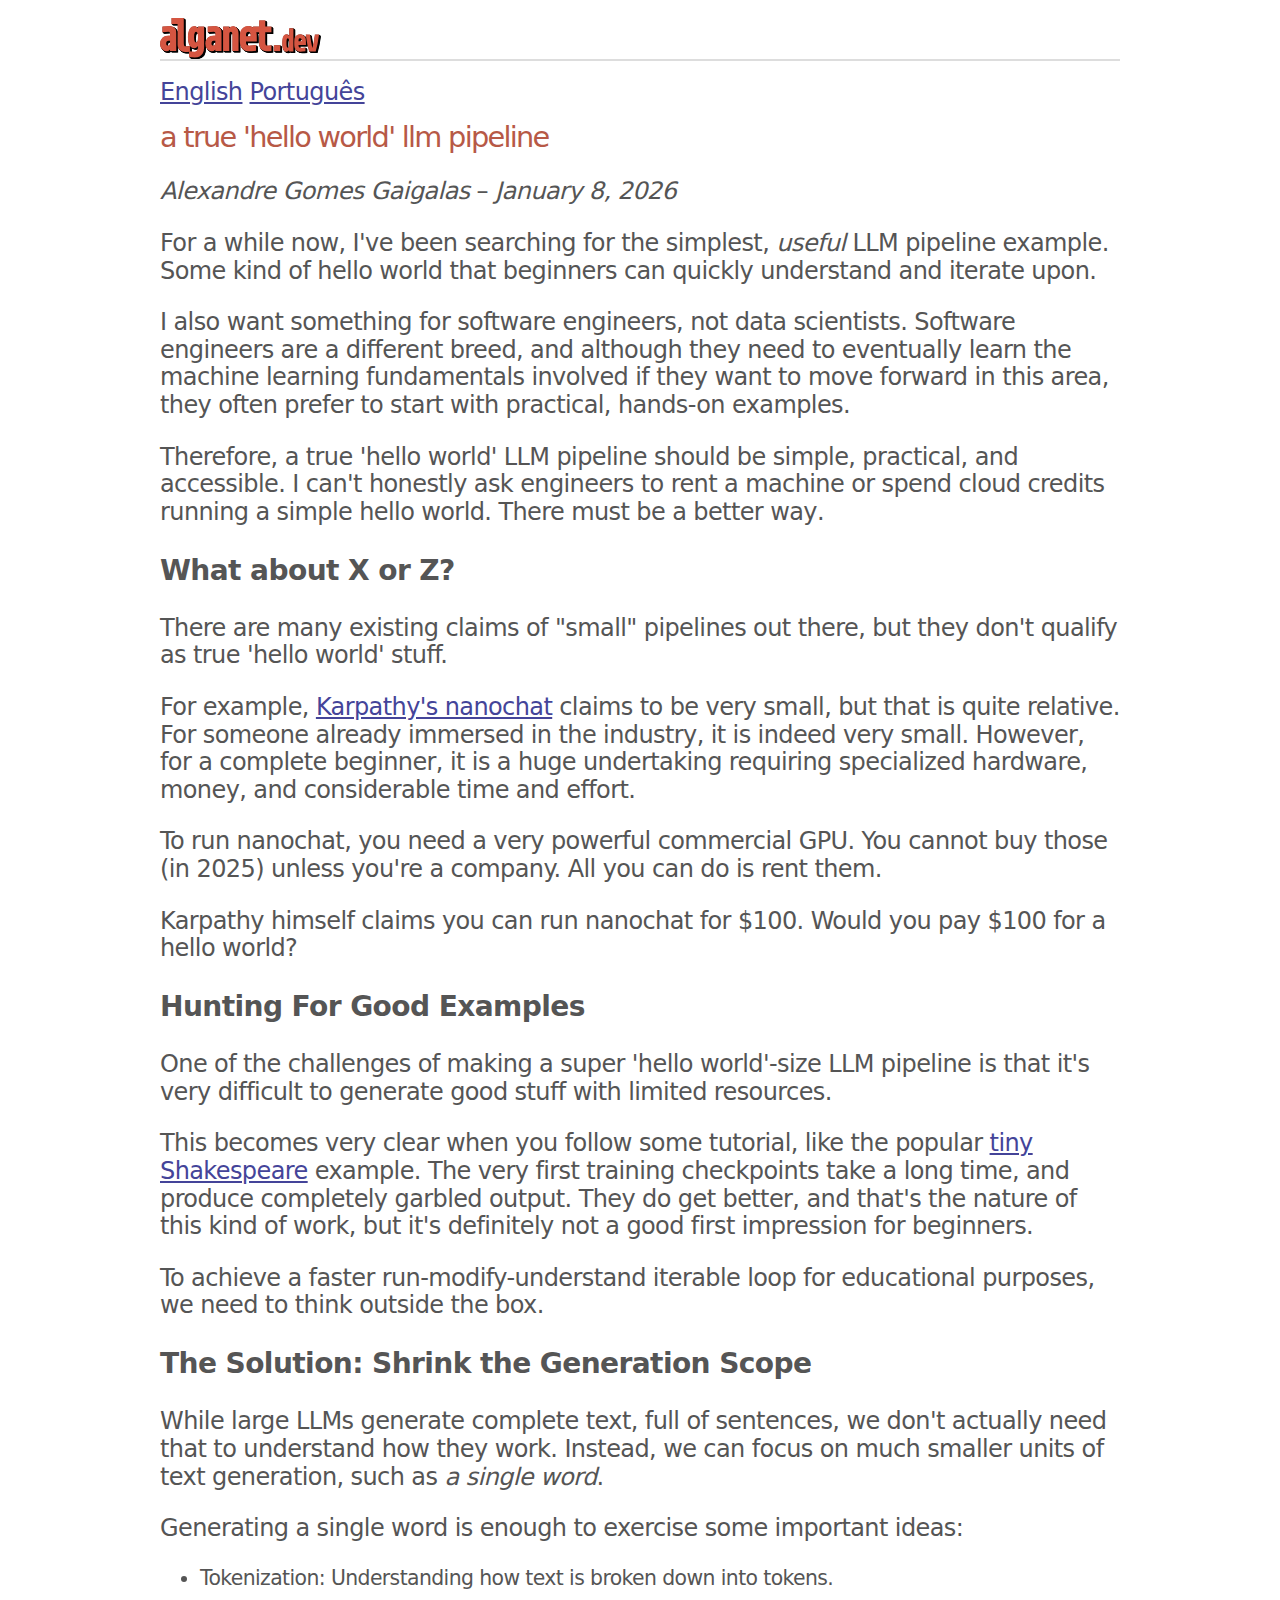
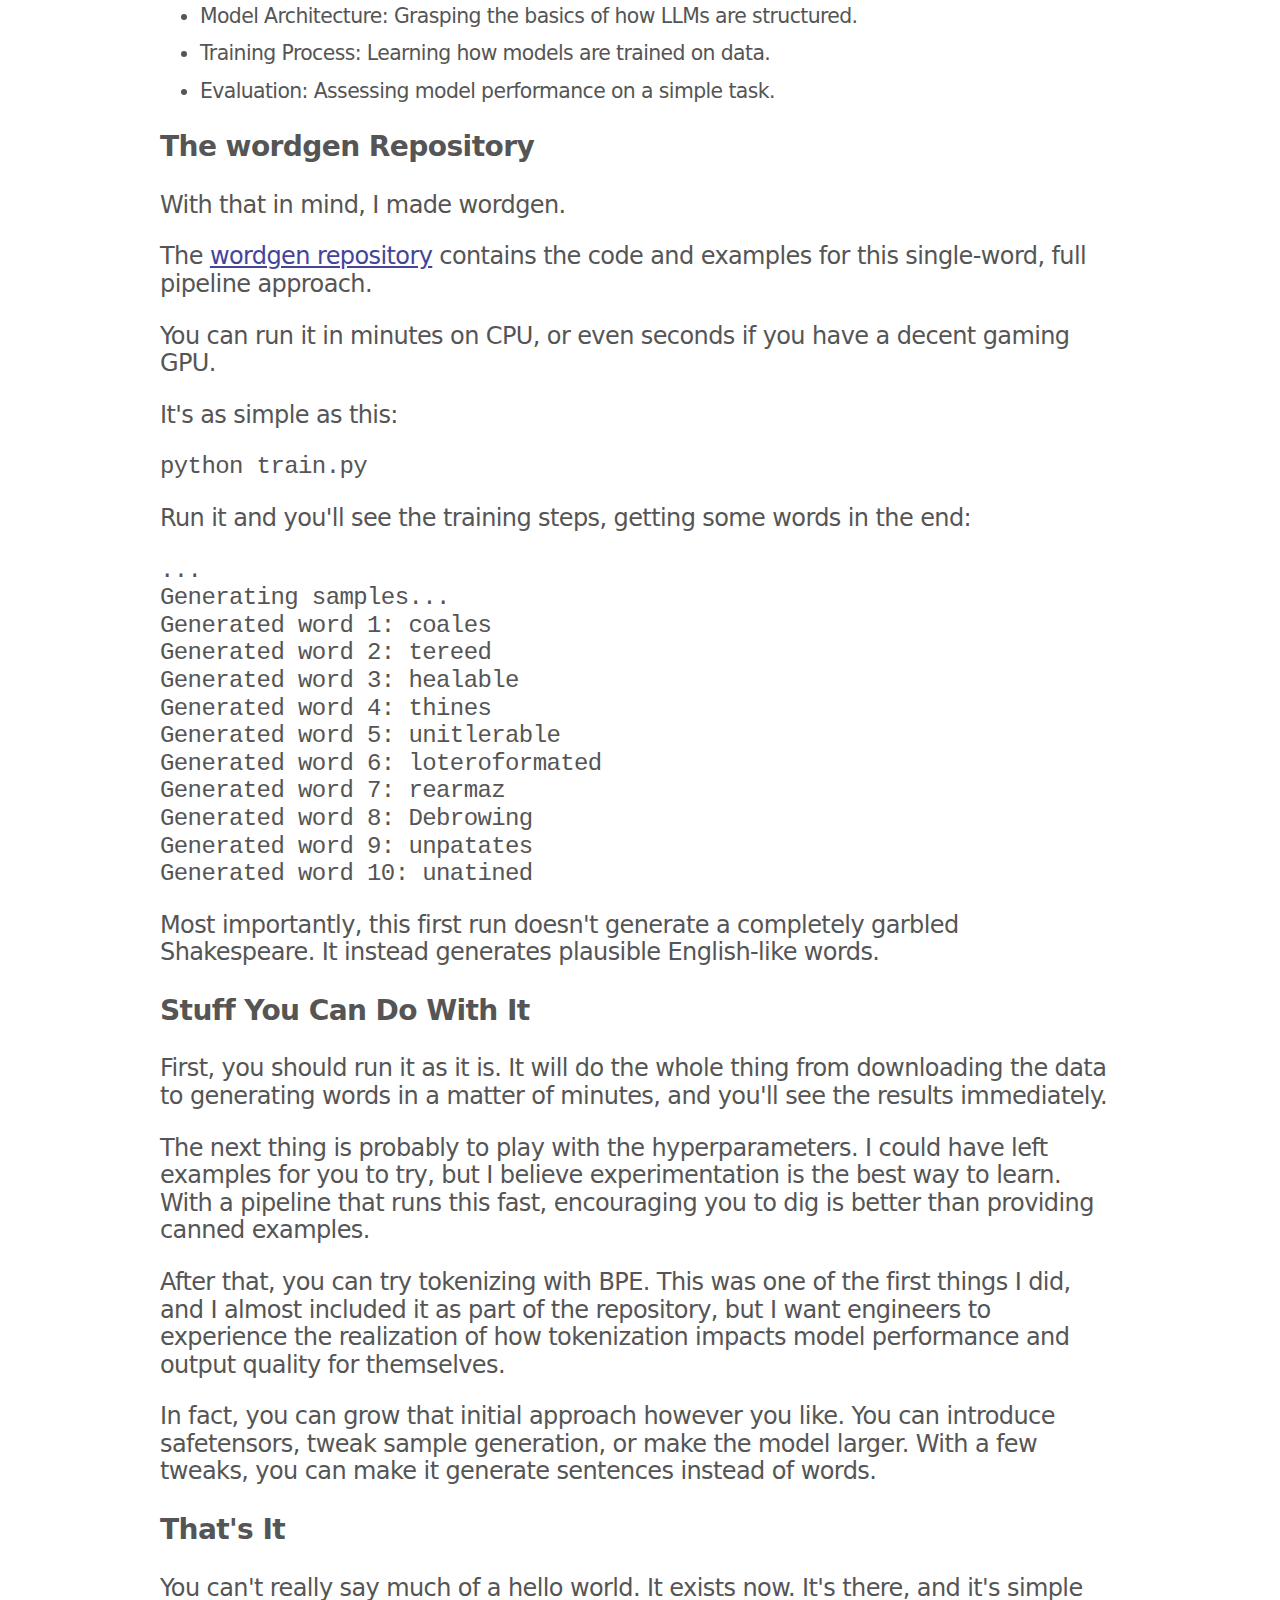
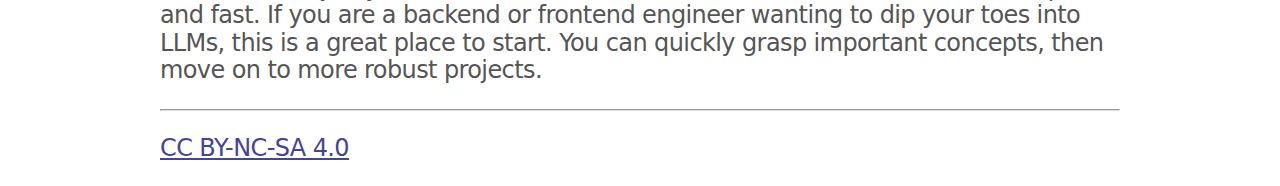
<file: blog/2026-01-08-23-A-true-hello-world-LLM-pipeline.html>
<!doctype html>
<link rel=stylesheet href=/style.css?9>
<title>A true 'hello world' LLM pipeline</title>
<script async src="https://www.googletagmanager.com/gtag/js?id=G-087KLX3WP7"></script><script>window.dataLayer = window.dataLayer || [];function gtag(){dataLayer.push(arguments);}gtag('js', new Date());gtag('config', 'G-087KLX3WP7');</script>
<h1><a href= />alganet</a></h1>
<nav class=lang><a href="/blog/2026-01-08-23-A-true-hello-world-LLM-pipeline.html" class=selected>English</a> <a href="/blog/2026-01-08-23-Um-verdadeiro-hello-world-para-LLM-pipelines.pt.html">Português</a></nav>

<h2>A true 'hello world' LLM pipeline</h2>
<p class=info><em>Alexandre Gomes Gaigalas</em> – <em>January 8, 2026</em></p>
<p>For a while now, I've been searching for the simplest, <em>useful</em> LLM pipeline example. Some kind of
<strong>hello world</strong> that beginners can quickly understand and iterate upon.
</p>
<p>I also want something for software engineers, not data scientists. Software engineers are a different breed, and
although they need to eventually learn the machine learning fundamentals involved if they want to move forward in
this area, they often prefer to start with practical, hands-on examples.</p>
<p>Therefore, a true 'hello world' LLM pipeline should be simple, practical, and accessible. I can't honestly ask
engineers to rent a machine or spend cloud credits running a simple hello world. <strong>There must be a better
way</strong>.</p>
<h3>What about X or Z?</h3>
<p>There are many existing claims of "small" pipelines out there, but they don't qualify as true 'hello world' stuff.
</p>
<p>For example, <a href="https://github.com/karpathy/nanochat">Karpathy's nanochat</a> claims to be very small, but that
is quite relative. For someone already immersed in the industry, it is indeed very small. However, for a complete
beginner, it is a huge undertaking requiring specialized hardware, money, and considerable time and effort.</p>
<p>To run nanochat, you need a very powerful commercial GPU. You cannot buy those (in 2025) unless you're a company. All you can do is rent them.</p>
<p>Karpathy himself claims you can run nanochat for $100. Would you pay $100 for a hello world?</p>
<h3>Hunting For Good Examples</h3>
<p>One of the challenges of making a super 'hello world'-size LLM pipeline is that it's very difficult to generate good stuff with limited resources.</p>
<p>This becomes very clear when you follow some tutorial, like the popular <a href="https://github.com/karpathy/char-rnn">tiny Shakespeare</a> example. The very first training checkpoints take a long time, and produce completely garbled output. They do get better, and that's the nature of this kind of work, but it's definitely not a good first impression for beginners.</p>
<p>To achieve a faster run-modify-understand iterable loop for educational purposes, we need to think outside the box.</p>
<h3>The Solution: Shrink the Generation Scope</h3>
<p>While large LLMs generate complete text, full of sentences, we don't actually need that to understand how they work. Instead, we can focus on much smaller units of text generation, such as <em>a single word</em>.</p>
<p>Generating a single word is enough to exercise some important ideas:</p>
<ul>
<li>Tokenization: Understanding how text is broken down into tokens.</li>
<li>Model Architecture: Grasping the basics of how LLMs are structured.</li>
<li>Training Process: Learning how models are trained on data.</li>
<li>Evaluation: Assessing model performance on a simple task.</li>
</ul>
<h3>The wordgen Repository</h3>
<p>With that in mind, I made <strong>wordgen</strong>.</p>
<p>The <a href="https://github.com/alganet/wordgen">wordgen repository</a> contains the code and examples for this single-word, full pipeline approach.</p>
<p>You can run it in minutes on CPU, or even seconds if you have a decent gaming GPU.</p>
<p>It's as simple as this:</p>
<pre class=codeblock><code>python train.py</code></pre>
<p>Run it and you'll see the training steps, getting some words in the end:</p>
<pre class=codeblock><code>...
Generating samples...
Generated word 1: coales
Generated word 2: tereed
Generated word 3: healable
Generated word 4: thines
Generated word 5: unitlerable
Generated word 6: loteroformated
Generated word 7: rearmaz
Generated word 8: Debrowing
Generated word 9: unpatates
Generated word 10: unatined</code></pre>
<p>Most importantly, this first run doesn't generate a completely garbled Shakespeare. It instead generates plausible English-like words.</p>
<h3>Stuff You Can Do With It</h3>
<p>First, you should run it as it is. It will do the whole thing from downloading the data to generating words in a matter of minutes, and you'll see the results immediately.</p>
<p>The next thing is probably to <strong>play with the hyperparameters</strong>. I could have left examples for you to try, but I believe experimentation is the best way to learn. With a pipeline that runs this fast, encouraging you to dig is better than providing canned examples.</p>
<p>After that, you can try <strong>tokenizing with BPE</strong>. This was one of the first things I did, and I almost included it as part of the repository, but I want engineers to experience the realization of how tokenization impacts model performance and output quality for themselves.</p>
<p>In fact, you can grow that initial approach however you like. You can introduce <strong>safetensors</strong>, tweak sample generation, or make the model larger. With a few tweaks, you can make it generate sentences instead of words.</p>
<h3>That's It</h3>
<p>You can't really say much of a hello world. It exists now. It's there, and it's simple and fast. If you are a backend or frontend engineer wanting to dip your toes into LLMs, this is a great place to start. You can quickly grasp important concepts, then move on to more robust projects.</p>
<hr class=end><p class=cc><a href="https://creativecommons.org/licenses/by-nc-sa/4.0/">CC BY-NC-SA 4.0</a></p>
</file>
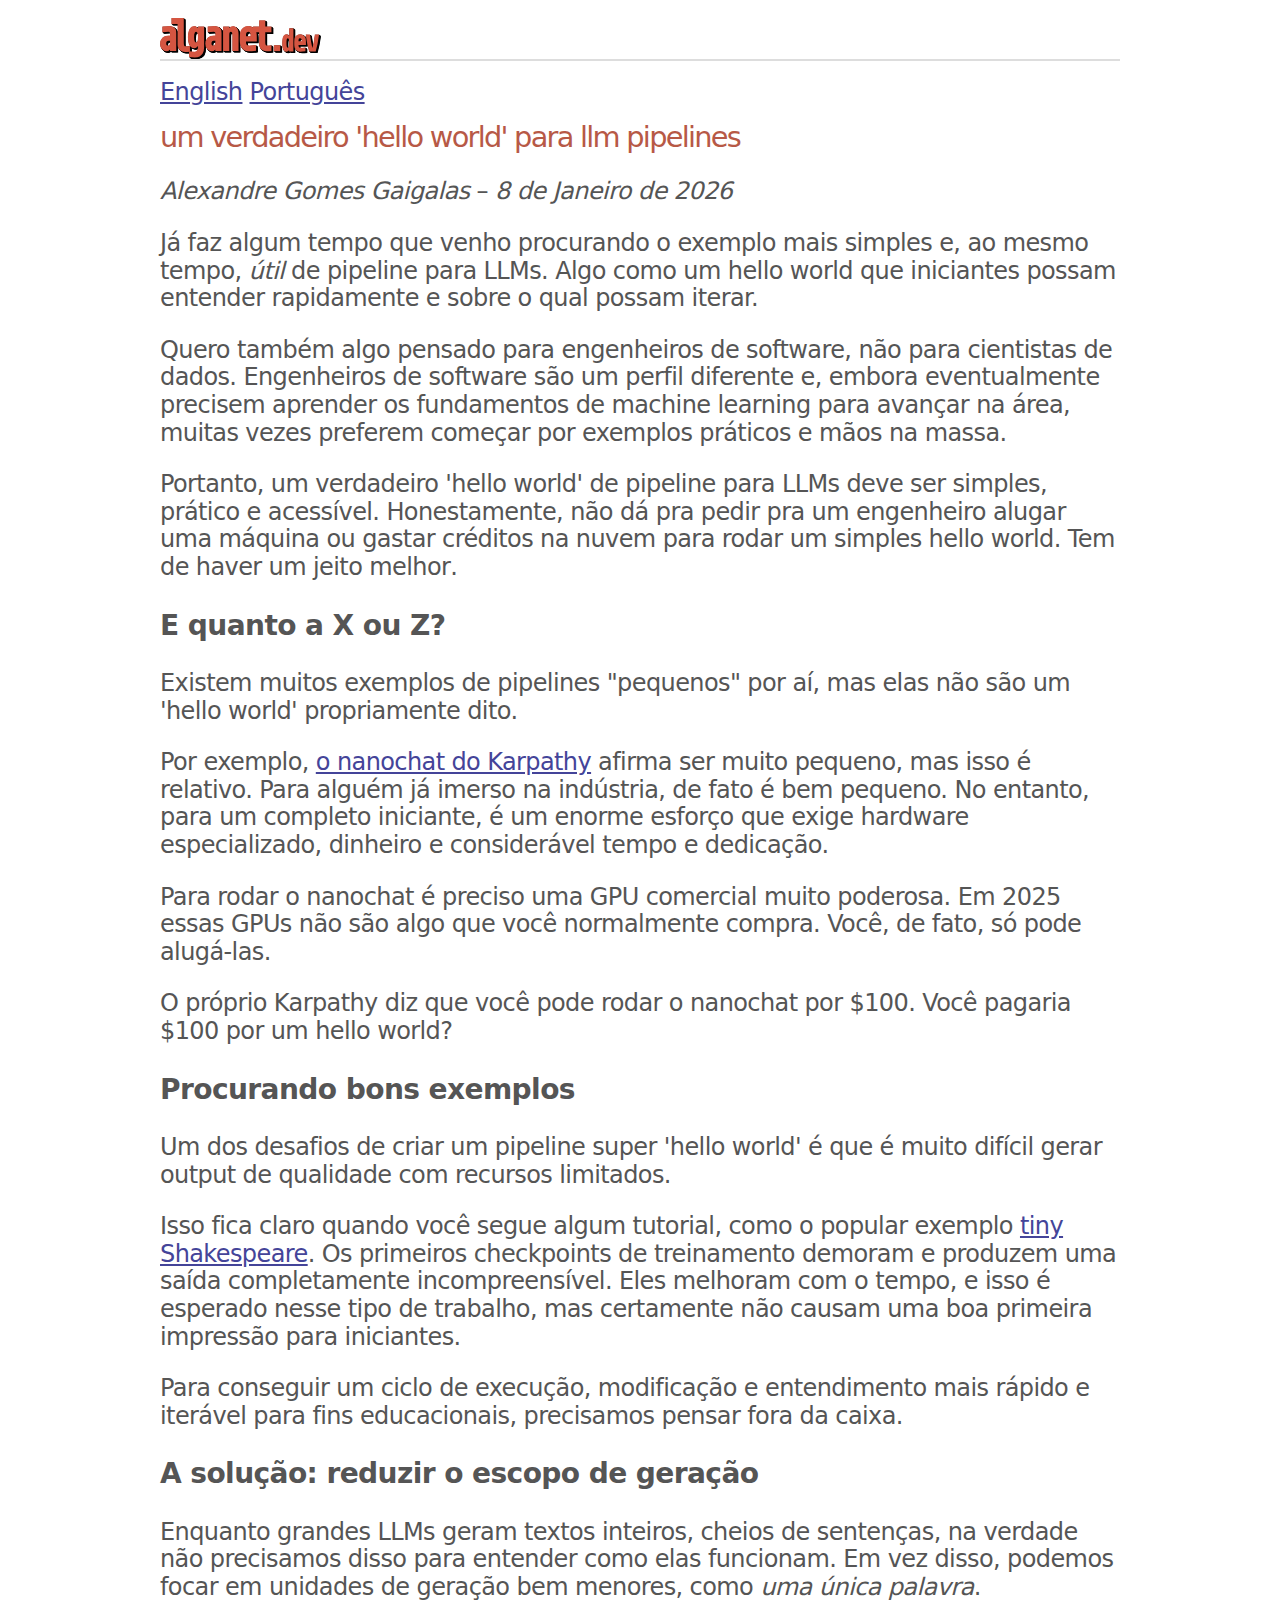
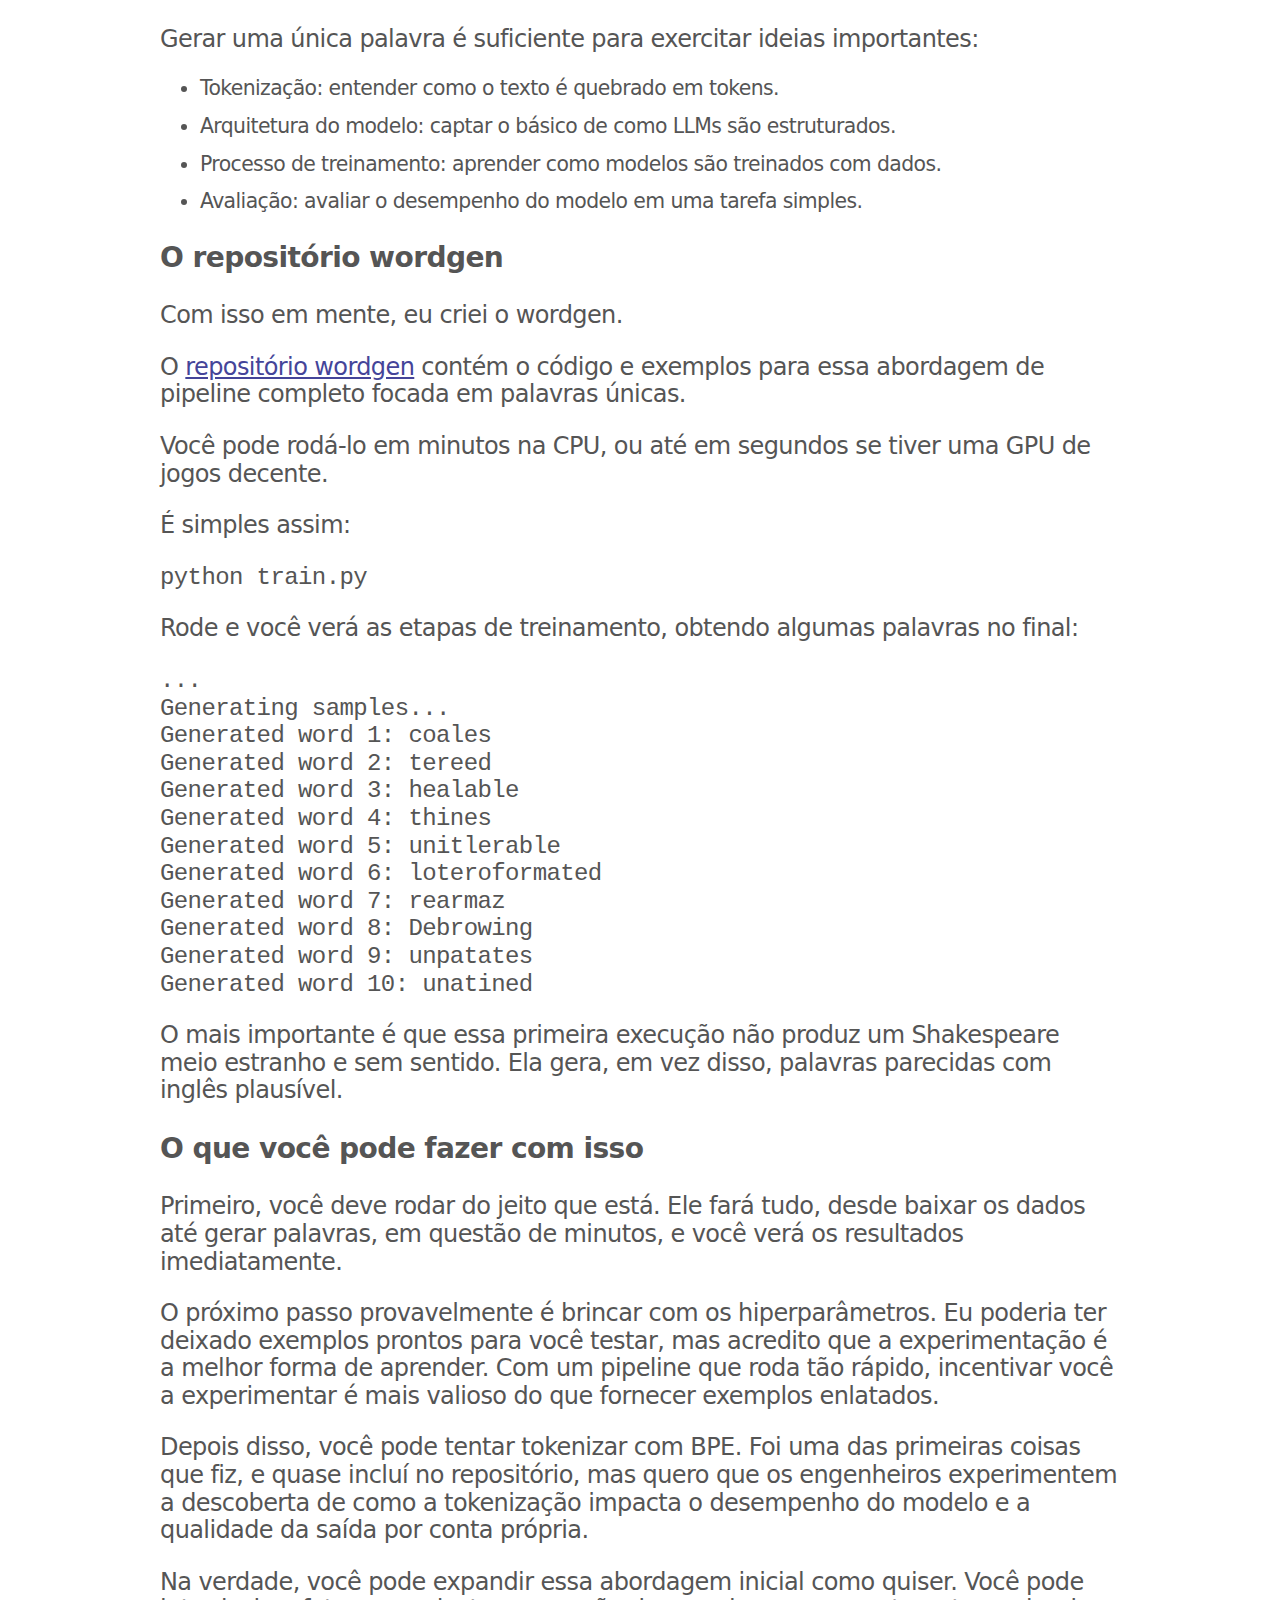
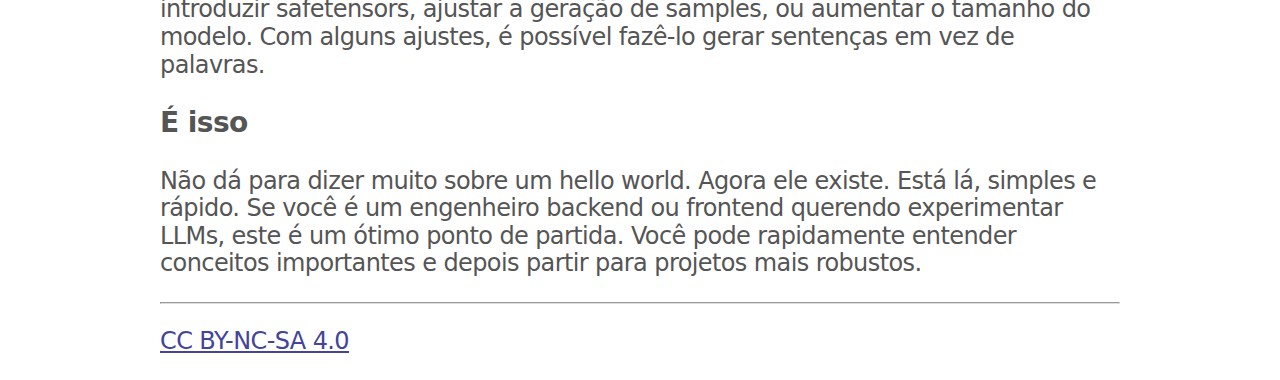
<file: blog/2026-01-08-23-Um-verdadeiro-hello-world-para-LLM-pipelines.pt.html>
<!doctype html>
<link rel=stylesheet href=/style.css?12>
<title>Um verdadeiro 'hello world' para LLM pipelines</title>
<script async src="https://www.googletagmanager.com/gtag/js?id=G-087KLX3WP7"></script><script>window.dataLayer = window.dataLayer || [];function gtag(){dataLayer.push(arguments);}gtag('js', new Date());gtag('config', 'G-087KLX3WP7');</script>
<h1><a href=/index.pt.html>alganet</a></h1>
<nav class=lang><a href="/blog/2026-01-08-23-A-true-hello-world-LLM-pipeline.html">English</a> <a href="/blog/2026-01-08-23-Um-verdadeiro-hello-world-para-LLM-pipelines.pt.html" class=selected>Português</a></nav>

<h2>Um verdadeiro 'hello world' para LLM pipelines</h2>
<p class=info><em>Alexandre Gomes Gaigalas</em> – <em>8 de Janeiro de 2026</em></p>
<p>Já faz algum tempo que venho procurando o exemplo mais simples e, ao mesmo tempo, <em>útil</em> de pipeline para
LLMs. Algo como um <strong>hello world</strong> que iniciantes possam entender rapidamente e sobre o qual possam
iterar.</p>
<p>Quero também algo pensado para engenheiros de software, não para cientistas de dados. Engenheiros de software são um
perfil diferente e, embora eventualmente precisem aprender os fundamentos de machine learning para avançar na área,
muitas vezes preferem começar por exemplos práticos e mãos na massa.</p>
<p>Portanto, um verdadeiro 'hello world' de pipeline para LLMs deve ser simples, prático e acessível. Honestamente, não dá pra pedir pra um engenheiro alugar uma máquina ou gastar créditos na nuvem para rodar um simples hello
world. <strong>Tem de haver um jeito melhor</strong>.</p>
<h3>E quanto a X ou Z?</h3>
<p>Existem muitos exemplos de pipelines "pequenos" por aí, mas elas não são um 'hello world' propriamente dito.</p>
<p>Por exemplo, <a href="https://github.com/karpathy/nanochat">o nanochat do Karpathy</a> afirma ser muito pequeno, mas
isso é relativo. Para alguém já imerso na indústria, de fato é bem pequeno. No entanto, para um completo iniciante,
é um enorme esforço que exige hardware especializado, dinheiro e considerável tempo e dedicação.</p>
<p>Para rodar o nanochat é preciso uma GPU comercial muito poderosa. Em 2025 essas GPUs não são algo que você
normalmente compra. Você, de fato, só pode alugá-las.</p>
<p>O próprio Karpathy diz que você pode rodar o nanochat por $100. Você pagaria $100 por um hello world?</p>
<h3>Procurando bons exemplos</h3>
<p>Um dos desafios de criar um pipeline super 'hello world' é que é muito difícil gerar output de qualidade com recursos
limitados.</p>
<p>Isso fica claro quando você segue algum tutorial, como o popular exemplo <a
href="https://github.com/karpathy/char-rnn">tiny Shakespeare</a>. Os primeiros checkpoints de treinamento
demoram e produzem uma saída completamente incompreensível. Eles melhoram com o tempo, e isso é esperado nesse tipo de
trabalho, mas certamente não causam uma boa primeira impressão para iniciantes.</p>
<p>Para conseguir um ciclo de execução, modificação e entendimento mais rápido e iterável para fins educacionais,
precisamos pensar fora da caixa.</p>
<h3>A solução: reduzir o escopo de geração</h3>
<p>Enquanto grandes LLMs geram textos inteiros, cheios de sentenças, na verdade não precisamos disso para entender como
elas funcionam. Em vez disso, podemos focar em unidades de geração bem menores, como <em>uma única palavra</em>.</p>
<p>Gerar uma única palavra é suficiente para exercitar ideias importantes:</p>
<ul>
<li>Tokenização: entender como o texto é quebrado em tokens.</li>
<li>Arquitetura do modelo: captar o básico de como LLMs são estruturados.</li>
<li>Processo de treinamento: aprender como modelos são treinados com dados.</li>
<li>Avaliação: avaliar o desempenho do modelo em uma tarefa simples.</li>
</ul>
<h3>O repositório wordgen</h3>
<p>Com isso em mente, eu criei o <strong>wordgen</strong>.</p>
<p>O <a href="https://github.com/alganet/wordgen">repositório wordgen</a> contém o código e exemplos para essa abordagem
de pipeline completo focada em palavras únicas.</p>
<p>Você pode rodá-lo em minutos na CPU, ou até em segundos se tiver uma GPU de jogos decente.</p>
<p>É simples assim:</p>
<pre class=codeblock><code>python train.py</code></pre>
<p>Rode e você verá as etapas de treinamento, obtendo algumas palavras no final:</p>
<pre class=codeblock><code>...
Generating samples...
Generated word 1: coales
Generated word 2: tereed
Generated word 3: healable
Generated word 4: thines
Generated word 5: unitlerable
Generated word 6: loteroformated
Generated word 7: rearmaz
Generated word 8: Debrowing
Generated word 9: unpatates
Generated word 10: unatined</code></pre>
<p>O mais importante é que essa primeira execução não produz um Shakespeare meio estranho e sem sentido. Ela gera, em vez
disso, palavras parecidas com inglês plausível.</p>
<h3>O que você pode fazer com isso</h3>
<p>Primeiro, você deve rodar do jeito que está. Ele fará tudo, desde baixar os dados até gerar palavras, em questão de
minutos, e você verá os resultados imediatamente.</p>
<p>O próximo passo provavelmente é <strong>brincar com os hiperparâmetros</strong>. Eu poderia ter deixado exemplos
prontos para você testar, mas acredito que a experimentação é a melhor forma de aprender. Com um pipeline que roda
tão rápido, incentivar você a experimentar é mais valioso do que fornecer exemplos enlatados.</p>
<p>Depois disso, você pode tentar <strong>tokenizar com BPE</strong>. Foi uma das primeiras coisas que fiz, e quase
incluí no repositório, mas quero que os engenheiros experimentem a descoberta de como a tokenização impacta o
desempenho do modelo e a qualidade da saída por conta própria.</p>
<p>Na verdade, você pode expandir essa abordagem inicial como quiser. Você pode introduzir <strong>safetensors</strong>,
ajustar a geração de samples, ou aumentar o tamanho do modelo. Com alguns ajustes, é possível fazê-lo gerar
sentenças em vez de palavras.</p>
<h3>É isso</h3>
<p>Não dá para dizer muito sobre um hello world. Agora ele existe. Está lá, simples e rápido. Se você é um engenheiro
backend ou frontend querendo experimentar LLMs, este é um ótimo ponto de partida. Você pode rapidamente entender
conceitos importantes e depois partir para projetos mais robustos.</p>
<hr class=end><p class=cc><a href="https://creativecommons.org/licenses/by-nc-sa/4.0/">CC BY-NC-SA 4.0</a></p>
</file>
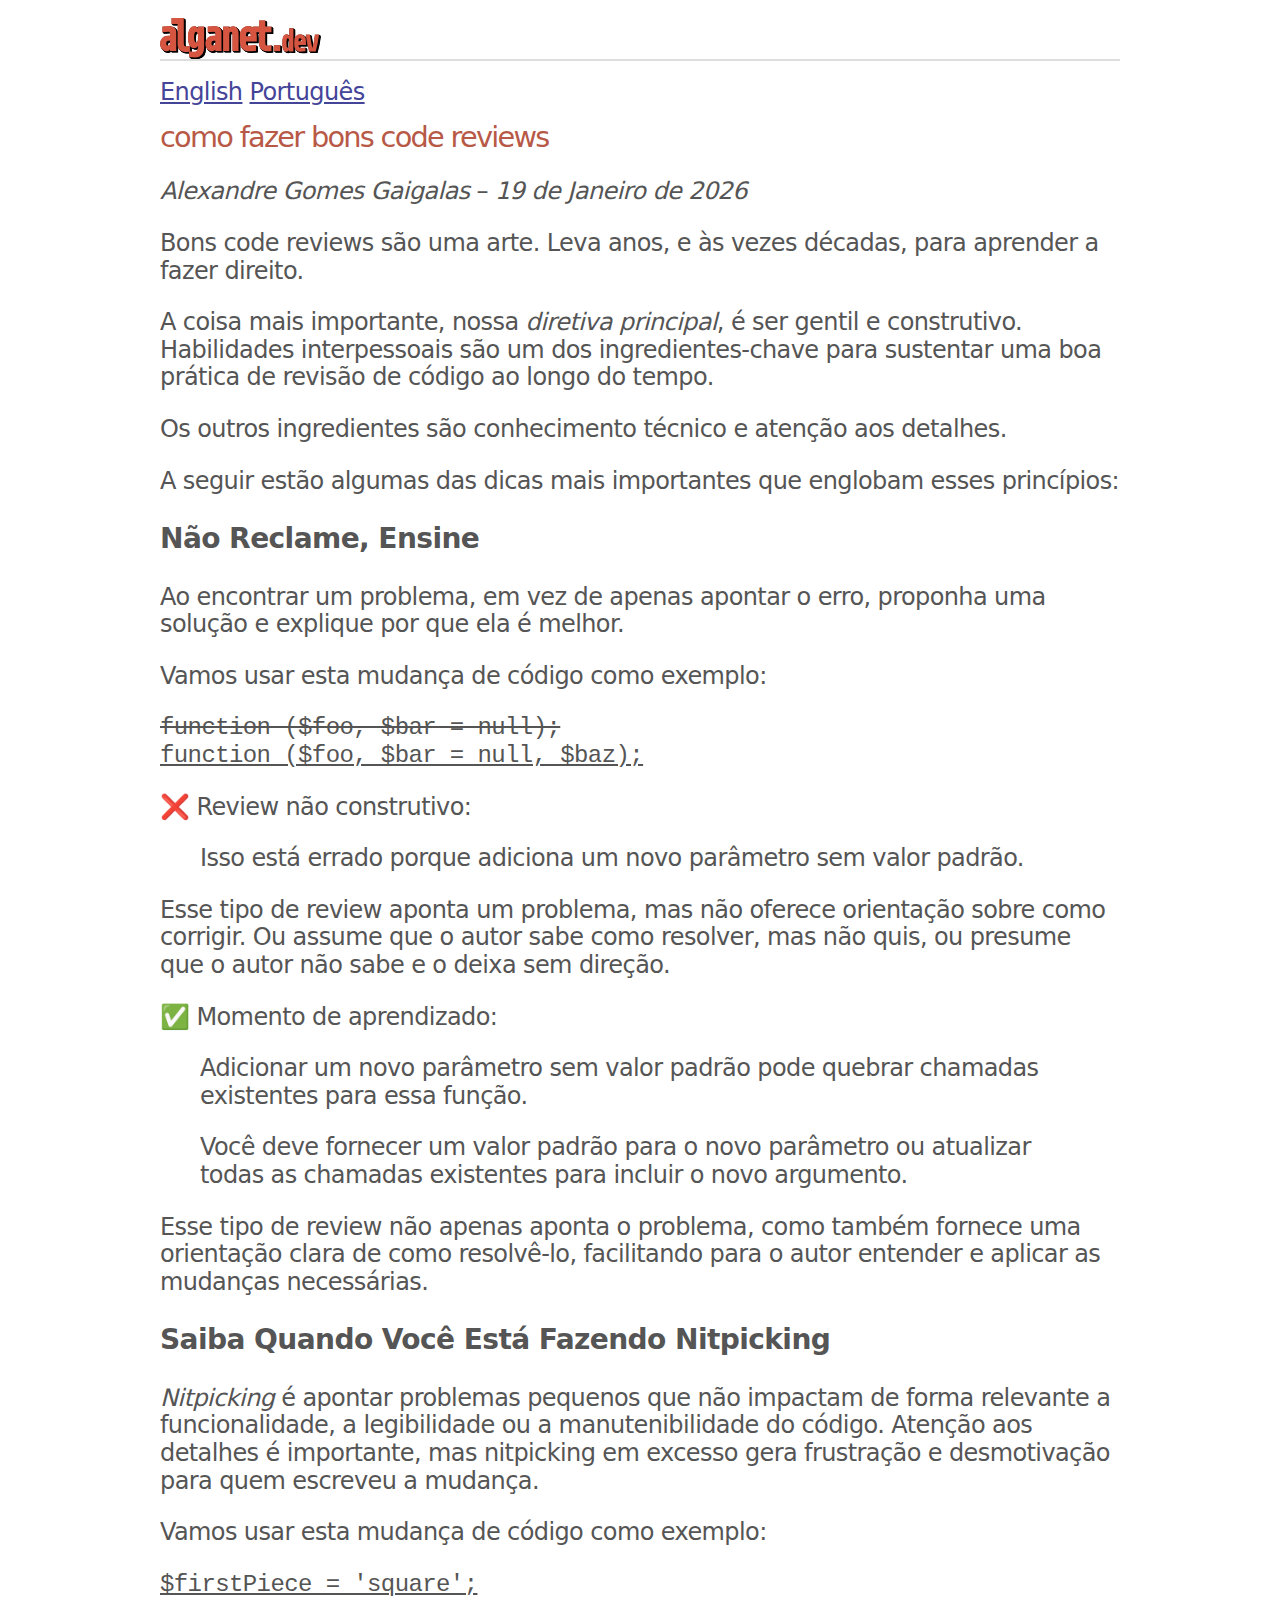
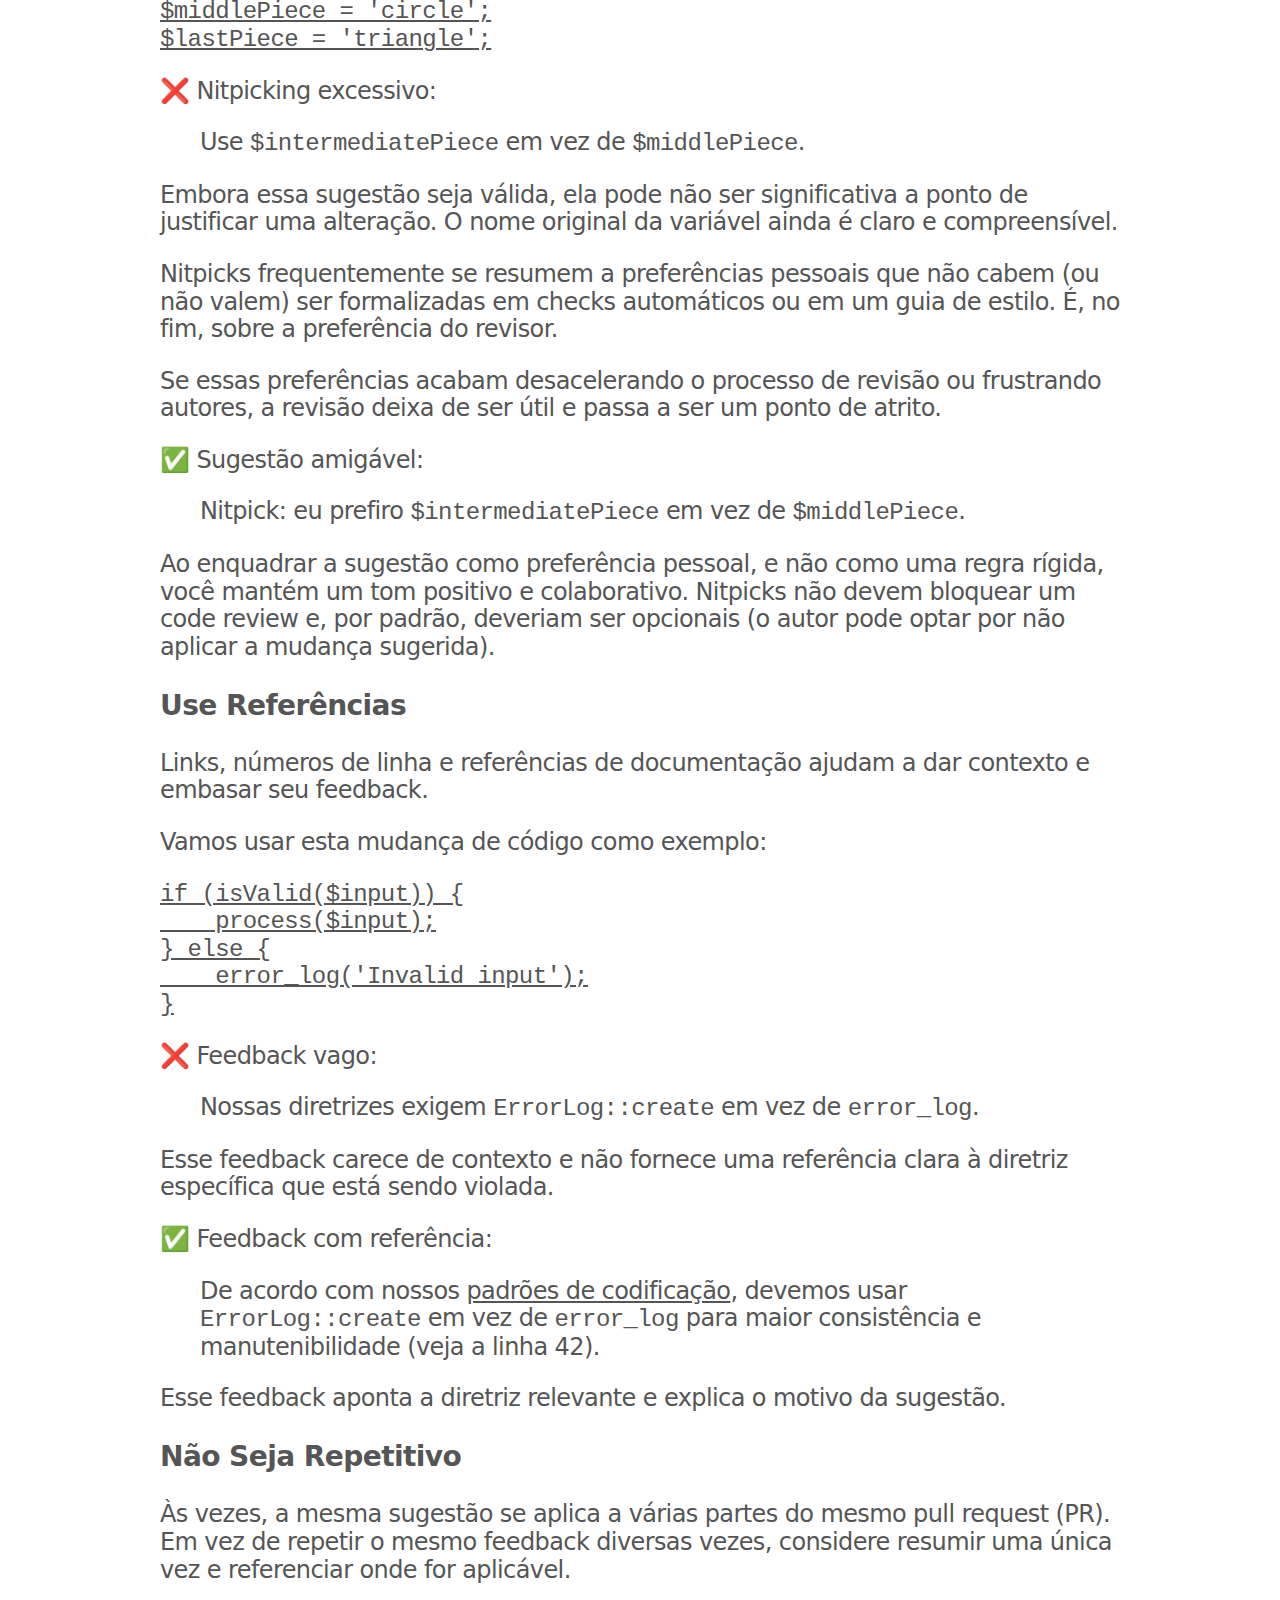
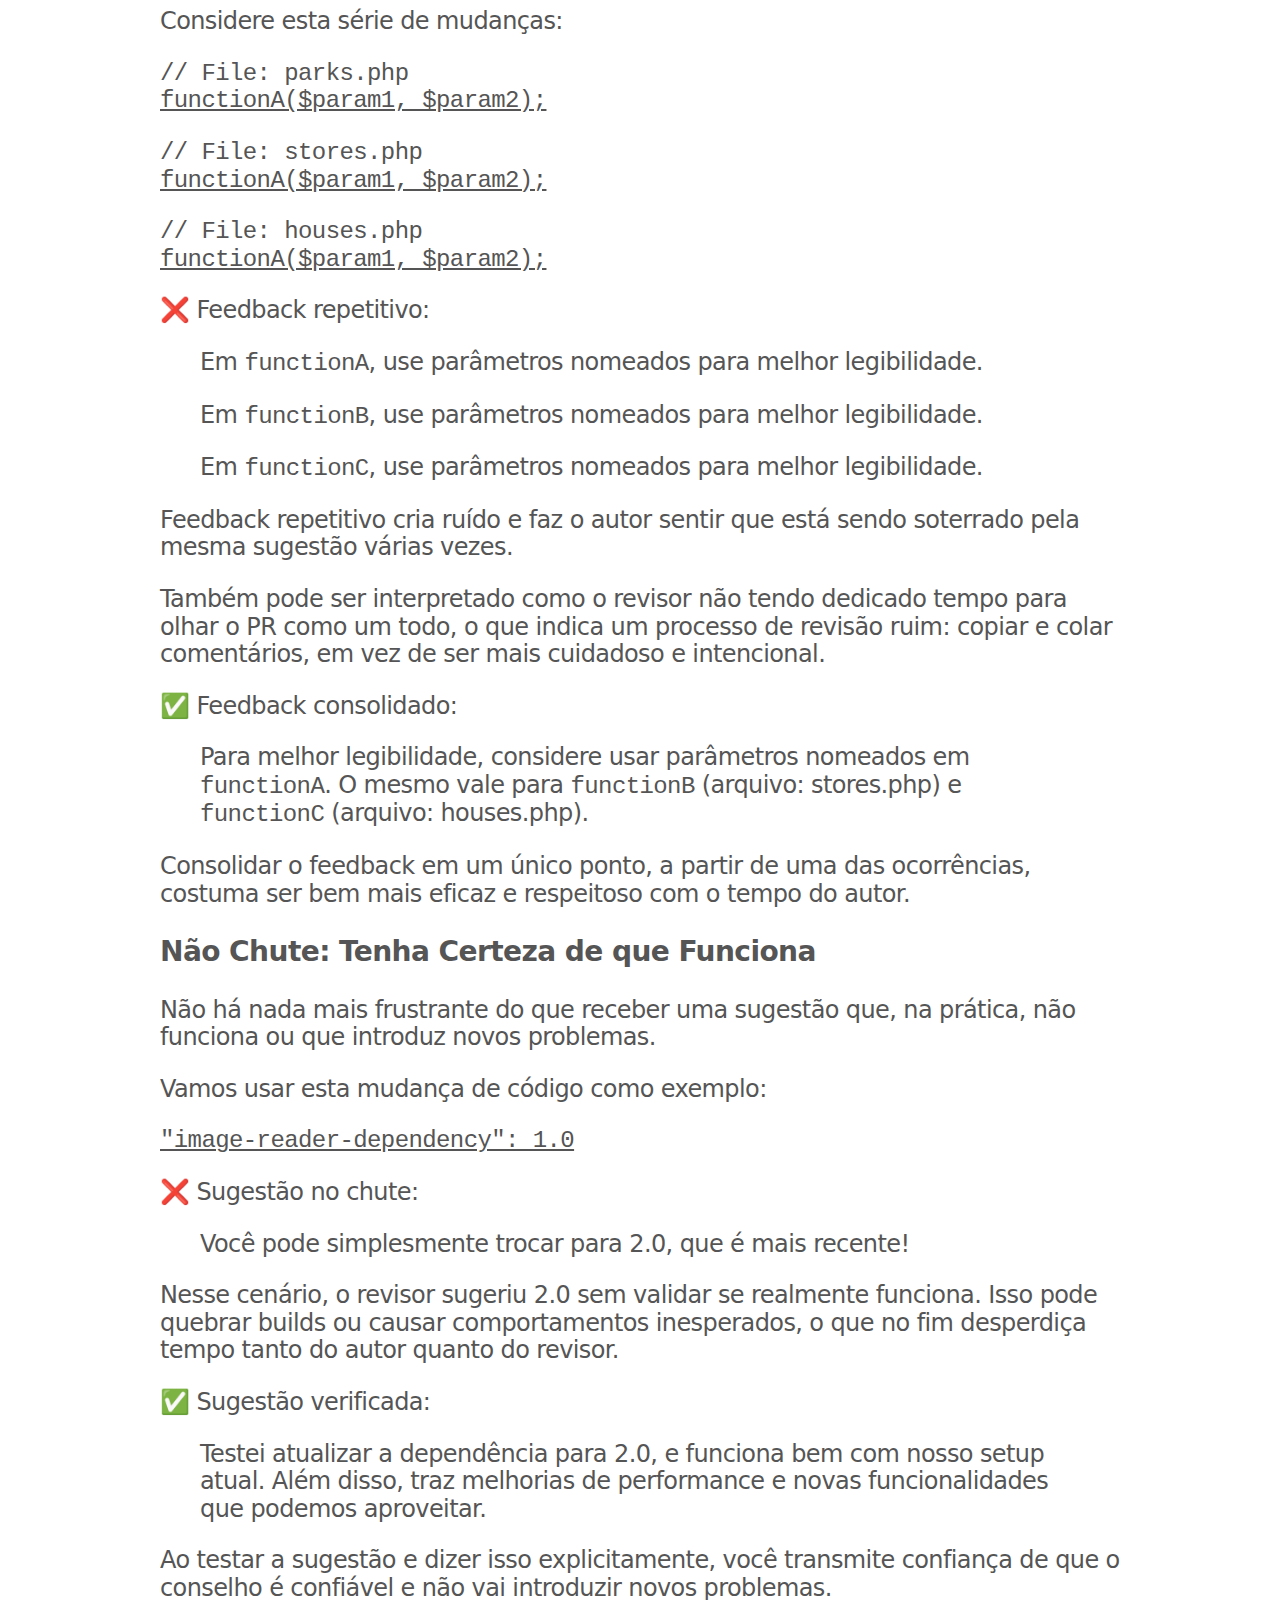
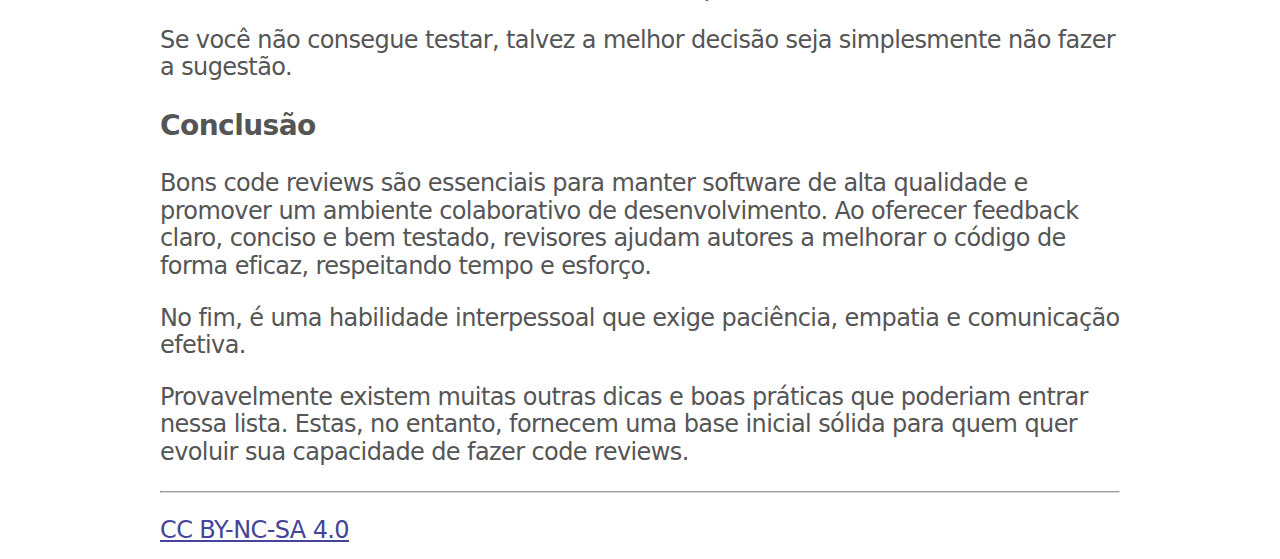
<file: blog/2026-01-19-14-Como-Fazer-Bons-Code-Reviews.pt.html>
<!doctype html>
<link rel=stylesheet href=/style.css?12>
<title>Como Fazer Bons Code Reviews</title>
<script async src="https://www.googletagmanager.com/gtag/js?id=G-087KLX3WP7"></script><script>window.dataLayer = window.dataLayer || [];function gtag(){dataLayer.push(arguments);}gtag('js', new Date());gtag('config', 'G-087KLX3WP7');</script>
<h1><a href=/index.pt.html>alganet</a></h1>
<nav class=lang><a href="/blog/2026-01-19-14-How-To-Make-Good-Code-Reviews.html">English</a> <a href="/blog/2026-01-19-14-Como-Fazer-Bons-Code-Reviews.pt.html" class=selected>Português</a></nav>

<h2>Como Fazer Bons Code Reviews</h2>
<p class=info><em>Alexandre Gomes Gaigalas</em> – <em>19 de Janeiro de 2026</em></p>
<p><strong>Bons code reviews são uma arte.</strong> Leva anos, e às vezes décadas, para aprender a fazer direito.</p>
<p>A coisa mais importante, nossa <em>diretiva principal</em>, é ser <strong>gentil e construtivo.</strong> Habilidades
interpessoais são um dos ingredientes-chave para sustentar uma boa prática de revisão de código ao longo do tempo.</p>
<p>Os outros ingredientes são conhecimento técnico e atenção aos detalhes.</p>
<p>A seguir estão algumas das dicas mais importantes que englobam esses princípios:</p>

<h3>Não Reclame, Ensine</h3>
<p>Ao encontrar um problema, em vez de apenas apontar o erro, proponha uma solução e explique por que ela é melhor.</p>
<p>Vamos usar esta mudança de código como exemplo:</p>
<pre class=codeblock><code><del>function ($foo, $bar = null);</del>
<ins>function ($foo, $bar = null, $baz);</ins>
</code></pre>

<p>❌ Review não construtivo:</p>
<blockquote class="review">
<p>Isso está errado porque adiciona um novo parâmetro sem valor padrão.</p>
</blockquote>

<p>Esse tipo de review aponta um problema, mas não oferece orientação sobre como corrigir. Ou assume que o autor sabe
como resolver, mas não quis, ou presume que o autor não sabe e o deixa sem direção.</p>

<p>✅ Momento de aprendizado:</p>
<blockquote class="review">
<p>Adicionar um novo parâmetro sem valor padrão pode quebrar chamadas existentes para essa função.</p>
<p>Você deve fornecer um valor padrão para o novo parâmetro ou atualizar todas as chamadas existentes para incluir o
novo argumento.</p>
</blockquote>

<p>Esse tipo de review não apenas aponta o problema, como também fornece uma orientação clara de como resolvê-lo,
facilitando para o autor entender e aplicar as mudanças necessárias.</p>

<h3>Saiba Quando Você Está Fazendo Nitpicking</h3>

<p><em>Nitpicking</em> é apontar problemas pequenos que não impactam de forma relevante a funcionalidade, a
legibilidade ou a manutenibilidade do código. Atenção aos detalhes é importante, mas nitpicking em excesso gera
frustração e desmotivação para quem escreveu a mudança.</p>

<p>Vamos usar esta mudança de código como exemplo:</p>
<pre class=codeblock><code><ins>$firstPiece = 'square';</ins>
<ins>$middlePiece = 'circle';</ins>
<ins>$lastPiece = 'triangle';</ins>
</code></pre>

<p>❌ Nitpicking excessivo:</p>
<blockquote class="review">
<p>Use <code>$intermediatePiece</code> em vez de <code>$middlePiece</code>.</p>
</blockquote>

<p>Embora essa sugestão seja válida, ela pode não ser significativa a ponto de justificar uma alteração. O nome
original da variável ainda é claro e compreensível.</p>

<p>Nitpicks frequentemente se resumem a preferências pessoais que não cabem (ou não valem) ser formalizadas em checks
automáticos ou em um guia de estilo. É, no fim, sobre a preferência do revisor.</p>

<p>Se essas preferências acabam desacelerando o processo de revisão ou frustrando autores, a revisão deixa de ser útil
e passa a ser um ponto de atrito.</p>

<p>✅ Sugestão amigável:</p>
<blockquote class="review">
<p>Nitpick: eu prefiro <code>$intermediatePiece</code> em vez de <code>$middlePiece</code>.</p>
</blockquote>

<p>Ao enquadrar a sugestão como preferência pessoal, e não como uma regra rígida, você mantém um tom positivo e
colaborativo. Nitpicks não devem bloquear um code review e, por padrão, deveriam ser opcionais (o autor pode optar por
não aplicar a mudança sugerida).</p>

<h3>Use Referências</h3>

<p>Links, números de linha e referências de documentação ajudam a dar contexto e embasar seu feedback.</p>

<p>Vamos usar esta mudança de código como exemplo:</p>
<pre class=codeblock><code><ins>if (isValid($input)) {</ins>
<ins>    process($input);</ins>
<ins>} else {</ins>
<ins>    error_log('Invalid input');</ins>
<ins>}</ins>
</code></pre>

<p>❌ Feedback vago:</p>
<blockquote class="review">
<p>Nossas diretrizes exigem <code>ErrorLog::create</code> em vez de <code>error_log</code>.</p>
</blockquote>

<p>Esse feedback carece de contexto e não fornece uma referência clara à diretriz específica que está sendo violada.</p>
<p>✅ Feedback com referência:</p>
<blockquote class="review">
<p>De acordo com nossos <u>padrões de codificação</u>, devemos usar <code>ErrorLog::create</code> em vez de
<code>error_log</code> para maior consistência e manutenibilidade (veja a linha 42).</p>
</blockquote>

<p>Esse feedback aponta a diretriz relevante e explica o motivo da sugestão.</p>

<h3>Não Seja Repetitivo</h3>

<p>Às vezes, a mesma sugestão se aplica a várias partes do mesmo pull request (PR). Em vez de repetir o mesmo feedback
diversas vezes, considere resumir uma única vez e referenciar onde for aplicável.</p>

<p>Considere esta série de mudanças:</p>
<pre class=codeblock><code><span class="code-comment">// File: parks.php</span>
<ins>functionA($param1, $param2);</ins>
</code></pre>

<pre class=codeblock><code><span class="code-comment">// File: stores.php</span>
<ins>functionA($param1, $param2);</ins>
</code></pre>

<pre class=codeblock><code><span class="code-comment">// File: houses.php</span>
<ins>functionA($param1, $param2);</ins>
</code></pre>

<p>❌ Feedback repetitivo:</p>
<blockquote class="review">
<p>Em <code>functionA</code>, use parâmetros nomeados para melhor legibilidade.</p>
</blockquote>

<blockquote class="review">
<p>Em <code>functionB</code>, use parâmetros nomeados para melhor legibilidade.</p>
</blockquote>

<blockquote class="review">
<p>Em <code>functionC</code>, use parâmetros nomeados para melhor legibilidade.</p>
</blockquote>

<p>Feedback repetitivo cria ruído e faz o autor sentir que está sendo soterrado pela mesma sugestão várias vezes.</p>

<p>Também pode ser interpretado como o revisor não tendo dedicado tempo para olhar o PR como um todo, o que indica um
processo de revisão ruim: copiar e colar comentários, em vez de ser mais cuidadoso e intencional.</p>

<p>✅ Feedback consolidado:</p>
<blockquote class="review">
<p>Para melhor legibilidade, considere usar parâmetros nomeados em <code>functionA</code>.
O mesmo vale para <code>functionB</code> (arquivo: stores.php) e <code>functionC</code> (arquivo: houses.php).</p>
</blockquote>

<p>Consolidar o feedback em um único ponto, a partir de uma das ocorrências, costuma ser bem mais eficaz e respeitoso
com o tempo do autor.</p>

<h3>Não Chute: Tenha Certeza de que Funciona</h3>

<p>Não há nada mais frustrante do que receber uma sugestão que, na prática, não funciona ou que introduz novos
problemas.</p>

<p>Vamos usar esta mudança de código como exemplo:</p>
<pre class=codeblock><code><ins>"image-reader-dependency": 1.0</ins>
</code></pre>

<p>❌ Sugestão no chute:</p>
<blockquote class="review">
<p>Você pode simplesmente trocar para 2.0, que é mais recente!</p>
</blockquote>

<p>Nesse cenário, o revisor sugeriu 2.0 sem validar se realmente funciona. Isso pode quebrar builds ou causar
comportamentos inesperados, o que no fim desperdiça tempo tanto do autor quanto do revisor.</p>

<p>✅ Sugestão verificada:</p>

<blockquote class="review">
<p>Testei atualizar a dependência para 2.0, e funciona bem com nosso setup atual. Além disso, traz melhorias de
performance e novas funcionalidades que podemos aproveitar.</p>
</blockquote>

<p>Ao testar a sugestão e dizer isso explicitamente, você transmite confiança de que o conselho é confiável e não vai
introduzir novos problemas.</p>

<p>Se você não consegue testar, talvez a melhor decisão seja simplesmente não fazer a sugestão.</p>

<h3>Conclusão</h3>

<p>Bons code reviews são essenciais para manter software de alta qualidade e promover um ambiente colaborativo de
desenvolvimento. Ao oferecer feedback claro, conciso e bem testado, revisores ajudam autores a melhorar o código de
forma eficaz, respeitando tempo e esforço.</p>

<p>No fim, é uma habilidade interpessoal que exige paciência, empatia e comunicação efetiva.</p>

<p>Provavelmente existem muitas outras dicas e boas práticas que poderiam entrar nessa lista. Estas, no entanto,
fornecem uma base inicial sólida para quem quer evoluir sua capacidade de fazer code reviews.</p>
<hr class=end><p class=cc><a href="https://creativecommons.org/licenses/by-nc-sa/4.0/">CC BY-NC-SA 4.0</a></p>
</file>
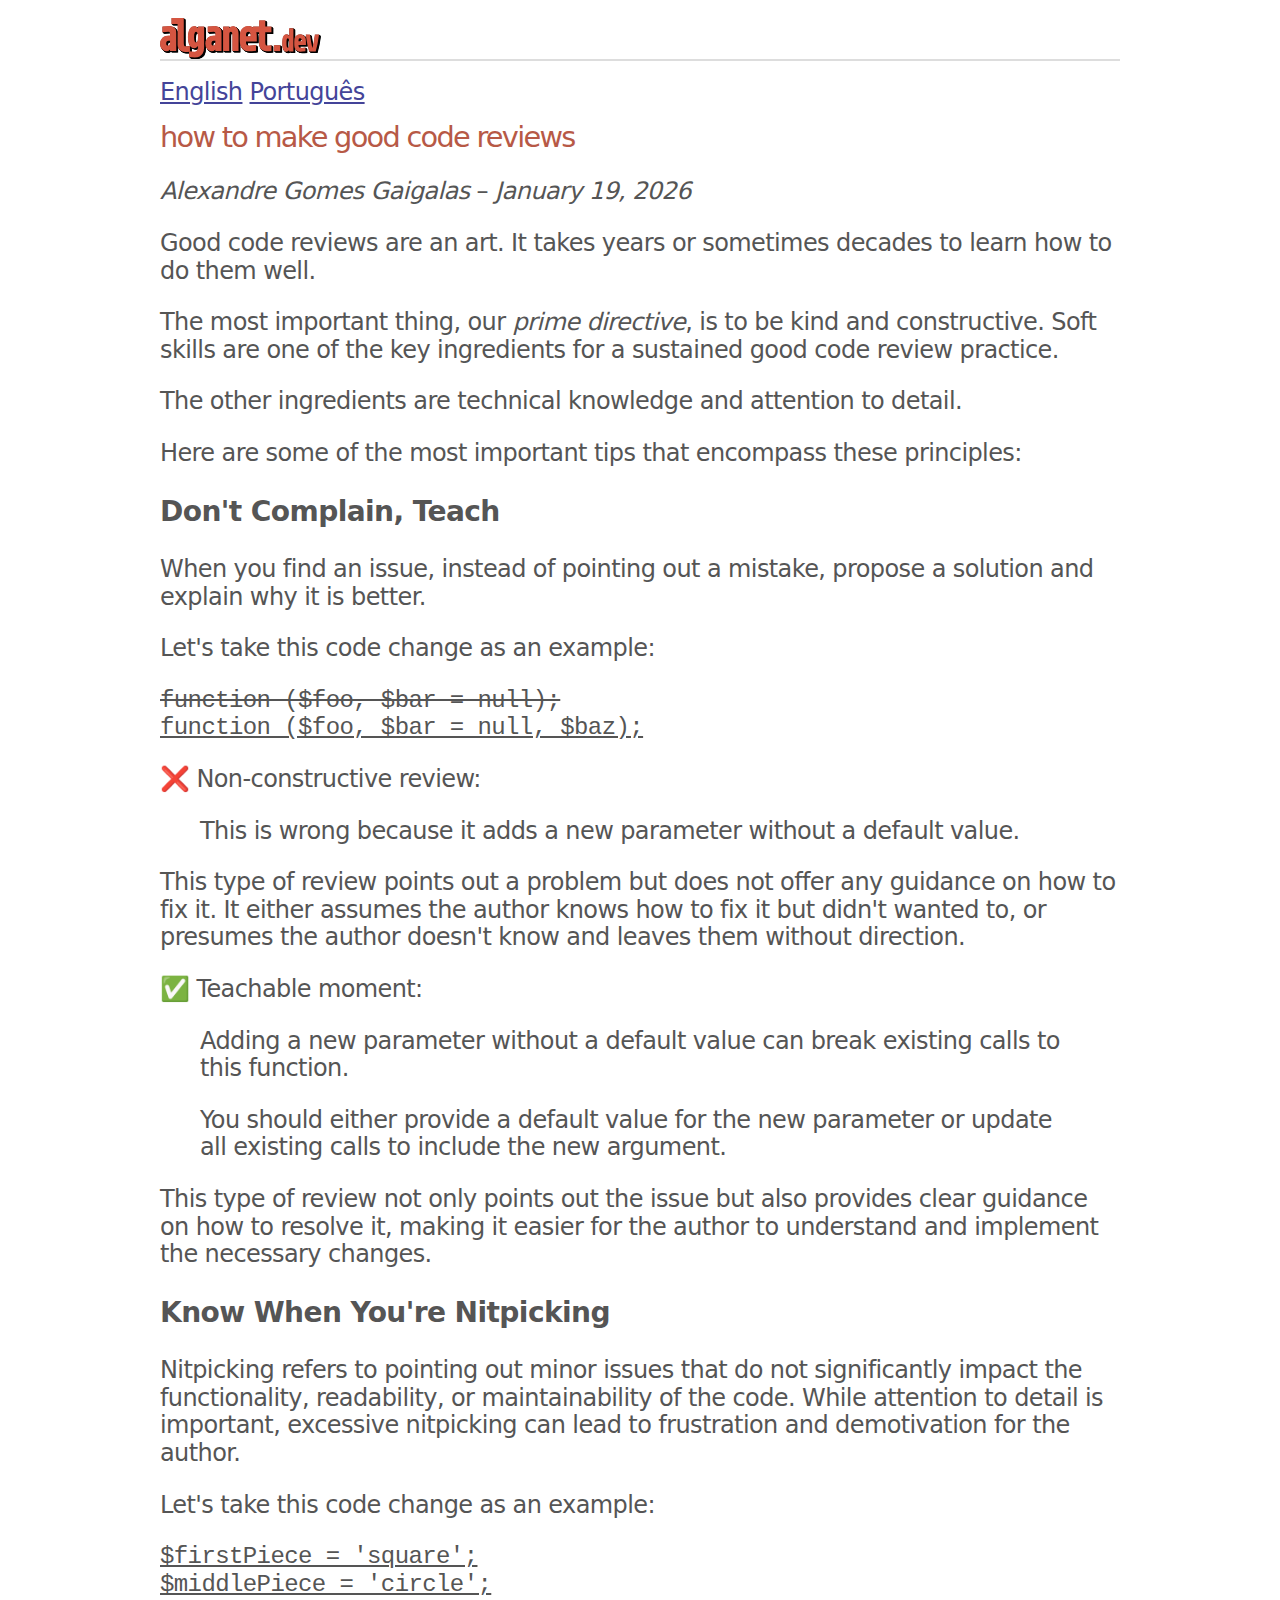
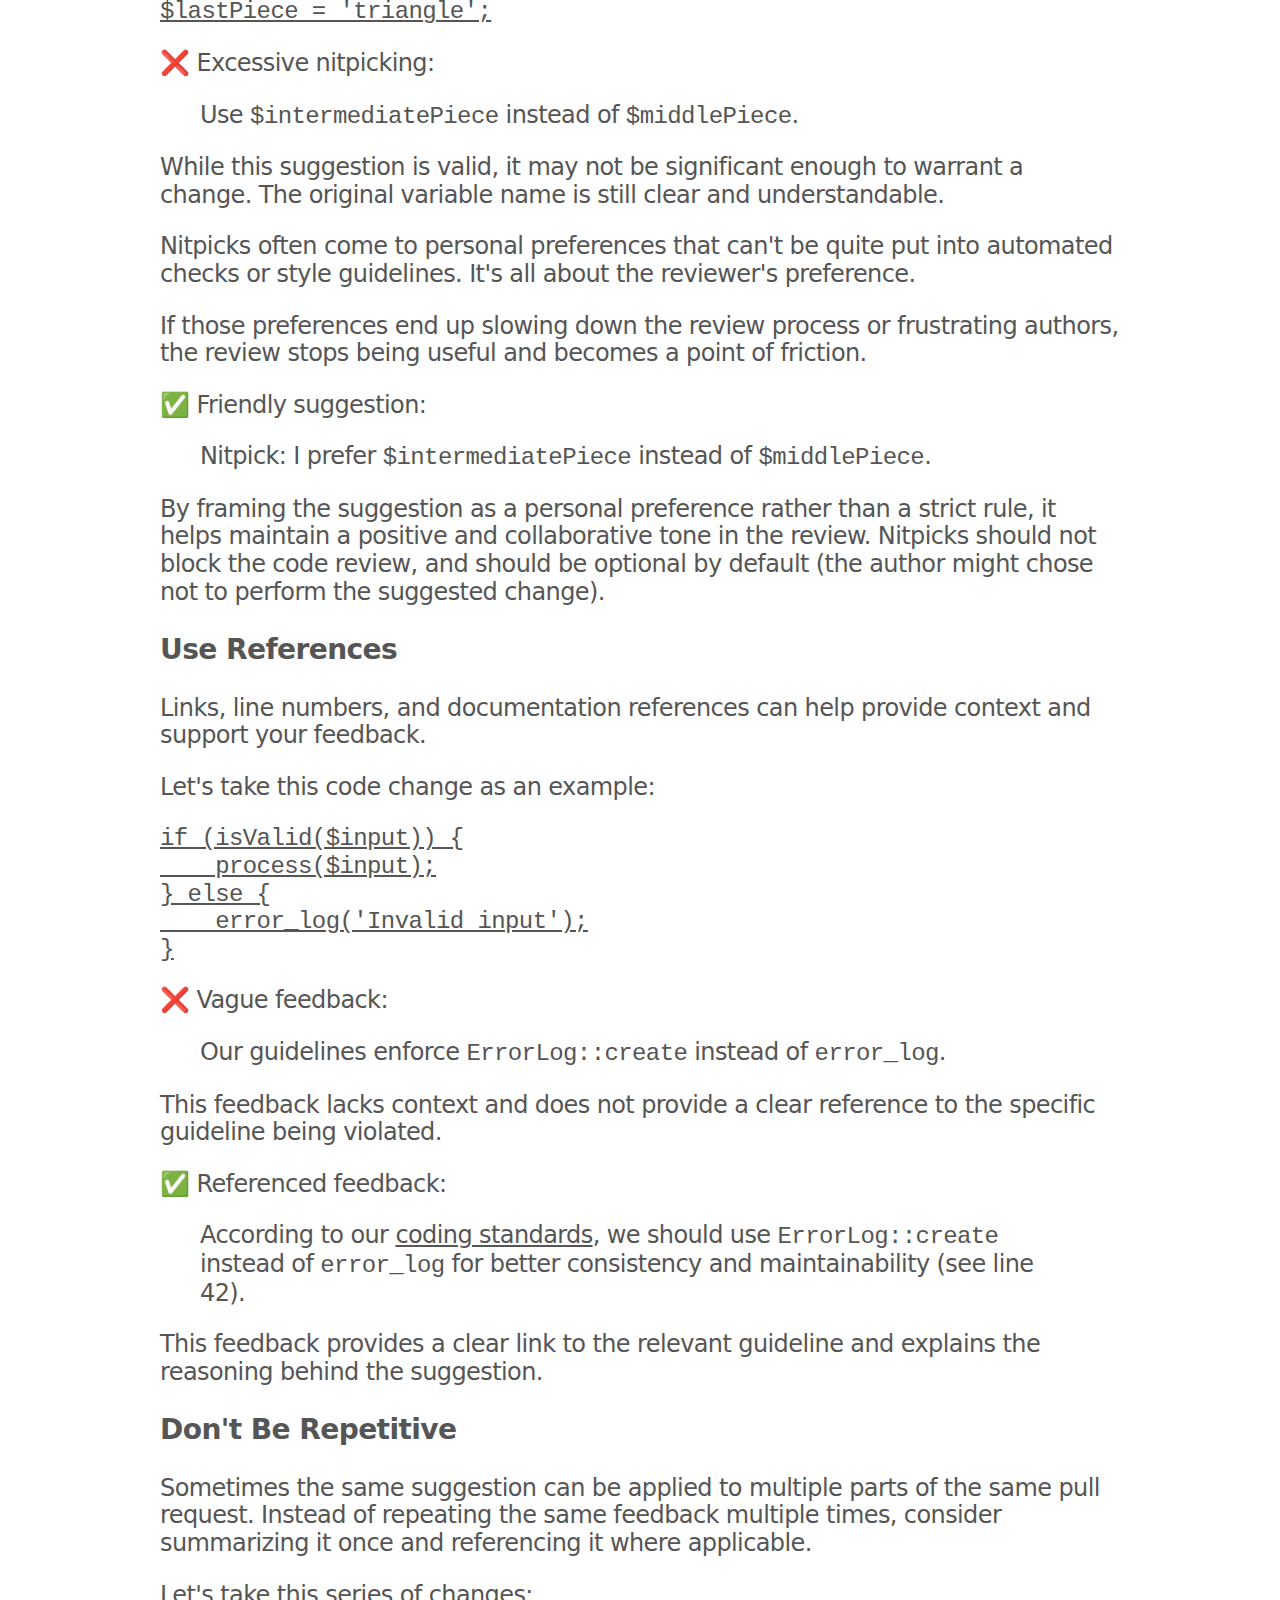
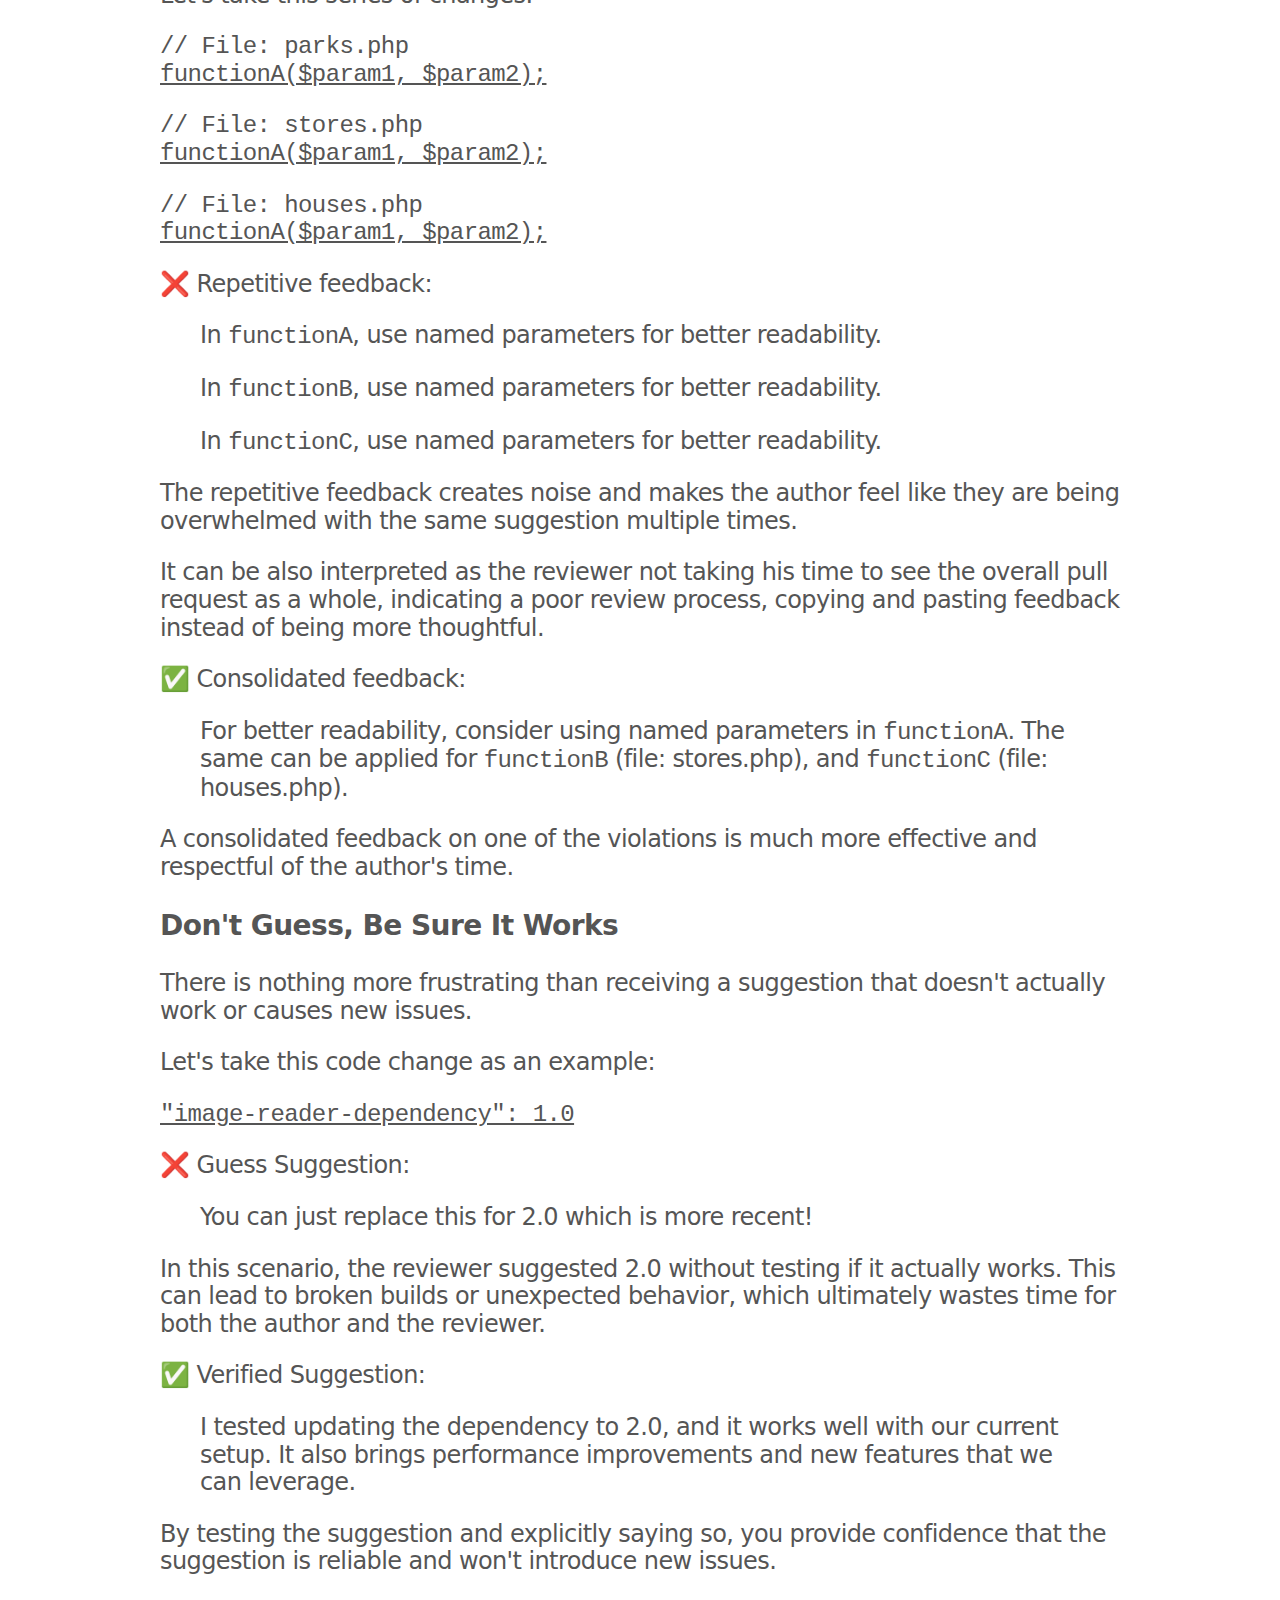
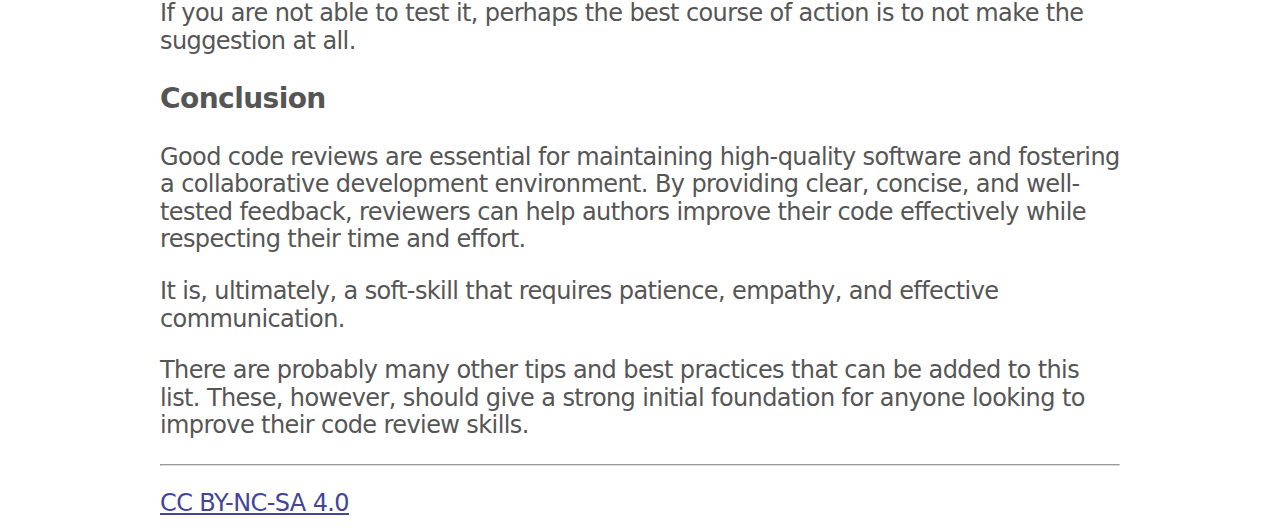
<file: blog/2026-01-19-14-How-To-Make-Good-Code-Reviews.html>
<!doctype html>
<link rel=stylesheet href=/style.css?11>
<title>How To Make Good Code Reviews</title>
<script async src="https://www.googletagmanager.com/gtag/js?id=G-087KLX3WP7"></script><script>window.dataLayer = window.dataLayer || [];function gtag(){dataLayer.push(arguments);}gtag('js', new Date());gtag('config', 'G-087KLX3WP7');</script>
<h1><a href= />alganet</a></h1>
<nav class=lang><a href="/blog/2026-01-19-14-How-To-Make-Good-Code-Reviews.html" class=selected>English</a> <a href="/blog/2026-01-19-14-Como-Fazer-Bons-Code-Reviews.pt.html">Português</a></nav>

<h2>How To Make Good Code Reviews</h2>
<p class=info><em>Alexandre Gomes Gaigalas</em> – <em>January 19, 2026</em></p>
<p><strong>Good code reviews are an art.</strong> It takes years or sometimes decades to learn how to do them well.</p>
<p>The most important thing, our <em>prime directive</em>, is to be <strong>kind and constructive.</strong> Soft skills
are one of the key ingredients for a sustained good code review practice.</p>
<p>The other ingredients are technical knowledge and attention to detail.</p>
<p>Here are some of the most important tips that encompass these principles:</p>
<h3>Don't Complain, Teach</h3>
<p>When you find an issue, instead of pointing out a mistake, propose a solution and explain why it is better.</p>
<p>Let's take this code change as an example:</p>
<pre class=codeblock><code><del>function ($foo, $bar = null);</del>
<ins>function ($foo, $bar = null, $baz);</ins>
</code></pre>

<p>❌ Non-constructive review:</p>
<blockquote class="review">
<p>This is wrong because it adds a new parameter without a default value.</p>
</blockquote>

<p>This type of review points out a problem but does not offer any guidance on how to fix it. It either assumes the
author knows how to fix it but didn't wanted to, or presumes the author doesn't know and leaves them without
direction.</p>

<p>✅ Teachable moment:</p>
<blockquote class="review">
<p>Adding a new parameter without a default value can break existing calls to this function. </p>
<p>You should either provide a default value for the new parameter or update all existing calls to include the new
argument.</p>
</blockquote>

<p>This type of review not only points out the issue but also provides clear guidance on how to resolve it, making it
easier for the author to understand and implement the necessary changes.</p>

<h3>Know When You're Nitpicking </h3>

<p>Nitpicking refers to pointing out minor issues that do not significantly impact the functionality, readability, or
maintainability of the code. While attention to detail is important, excessive nitpicking can lead to frustration
and demotivation for the author.</p>

<p>Let's take this code change as an example:</p>
<pre class=codeblock><code><ins>$firstPiece = 'square';</ins>
<ins>$middlePiece = 'circle';</ins>
<ins>$lastPiece = 'triangle';</ins>
</code></pre>

<p>❌ Excessive nitpicking:</p>
<blockquote class="review">
<p>Use <code>$intermediatePiece</code> instead of <code>$middlePiece</code>.</p>
</blockquote>

<p>While this suggestion is valid, it may not be significant enough to warrant a change. The original variable name is
still clear and understandable.</p>

<p>Nitpicks often come to personal preferences that can't be quite put into automated checks or style guidelines. It's
all about the reviewer's preference.</p>

<p>If those preferences end up slowing down the review process or frustrating authors, the review stops being useful and
becomes a point of friction.</p>

<p>✅ Friendly suggestion:</p>
<blockquote class="review">
<p>Nitpick: I prefer <code>$intermediatePiece</code> instead of <code>$middlePiece</code>.</p>
</blockquote>

<p>By framing the suggestion as a personal preference rather than a strict rule, it helps maintain a positive and
collaborative tone in the review. Nitpicks should not block the code review, and should be optional by default (the
author might chose not to perform the suggested change).</p>

<h3>Use References</h3>

<p>Links, line numbers, and documentation references can help provide context and support your feedback.</p>

<p>Let's take this code change as an example:</p>
<pre class=codeblock><code><ins>if (isValid($input)) {</ins>
<ins>    process($input);</ins>
<ins>} else {</ins>
<ins>    error_log('Invalid input');</ins>
<ins>}</ins>
</code></pre>

<p>❌ Vague feedback:</p>
<blockquote class="review">
<p>Our guidelines enforce <code>ErrorLog::create</code> instead of <code>error_log</code>.</p>
</blockquote>

<p>This feedback lacks context and does not provide a clear reference to the specific guideline being violated.</p>
<p>✅ Referenced feedback:</p>
<blockquote class="review">
<p>According to our <u>coding standards</u>, we should use <code>ErrorLog::create</code> instead of
<code>error_log</code> for better consistency and maintainability (see line 42).</p>
</blockquote>

<p>This feedback provides a clear link to the relevant guideline and explains the reasoning behind the suggestion.
</p>

<h3>Don't Be Repetitive</h3>

<p>Sometimes the same suggestion can be applied to multiple parts of the same pull request. Instead of repeating the same feedback multiple times, consider summarizing it once and referencing it where applicable.</p>

<p>Let's take this series of changes:</p>
<pre class=codeblock><code><span class="code-comment">// File: parks.php</span>
<ins>functionA($param1, $param2);</ins>
</code></pre>

<pre class=codeblock><code><span class="code-comment">// File: stores.php</span>
<ins>functionA($param1, $param2);</ins>
</code></pre>

<pre class=codeblock><code><span class="code-comment">// File: houses.php</span>
<ins>functionA($param1, $param2);</ins>
</code></pre>

<p>❌ Repetitive feedback:</p>
<blockquote class="review">
<p>In <code>functionA</code>, use named parameters for better readability.</p>
</blockquote>

<blockquote class="review">
<p>In <code>functionB</code>, use named parameters for better readability.</p>
</blockquote>

<blockquote class="review">
<p>In <code>functionC</code>, use named parameters for better readability.</p>
</blockquote>

<p>The repetitive feedback creates noise and makes the author feel like they are being overwhelmed with the same suggestion multiple times.</p>

<p>It can be also interpreted as the reviewer not taking his time to see the overall pull request as a whole, indicating a poor review process, copying and pasting feedback instead of being more thoughtful.</p>

<p>✅ Consolidated feedback:</p>
<blockquote class="review">
<p>For better readability, consider using named parameters in <code>functionA</code>.
The same can be applied for <code>functionB</code> (file: stores.php), and <code>functionC</code> (file: houses.php).</p>
</blockquote>

<p>A consolidated feedback on one of the violations is much more effective and respectful of the author's time.</p>

<h3>Don't Guess, Be Sure It Works</h3>

<p>There is nothing more frustrating than receiving a suggestion that doesn't actually work or causes new issues.</p>

<p>Let's take this code change as an example:</p>
<pre class=codeblock><code><ins>"image-reader-dependency": 1.0</ins>
</code></pre>

<p>❌ Guess Suggestion:</p>
<blockquote class="review">
<p>You can just replace this for 2.0 which is more recent!</p>
</blockquote>

<p>In this scenario, the reviewer suggested 2.0 without testing if it actually works. This can lead to broken builds or unexpected behavior, which ultimately wastes time for both the author and the reviewer.</p>

<p>✅ Verified Suggestion:</p>

<blockquote class="review">
<p>I tested updating the dependency to 2.0, and it works well with our current setup. It also brings performance improvements and new features that we can leverage.</p>
</blockquote>

<p>By testing the suggestion and explicitly saying so, you provide confidence that the suggestion is reliable and won't introduce new issues.</p>

<p>If you are not able to test it, perhaps the best course of action is to not make the suggestion at all.</p>

<h3>Conclusion</h3>

<p>Good code reviews are essential for maintaining high-quality software and fostering a collaborative development environment. By providing clear, concise, and well-tested feedback, reviewers can help authors improve their code effectively while respecting their time and effort.</p>

<p>It is, ultimately, a soft-skill that requires patience, empathy, and effective communication.</p>

<p>There are probably many other tips and best practices that can be added to this list. These, however, should give a strong initial foundation for anyone looking to improve their code review skills.</p>

<hr class=end><p class=cc><a href="https://creativecommons.org/licenses/by-nc-sa/4.0/">CC BY-NC-SA 4.0</a></p>
</file>
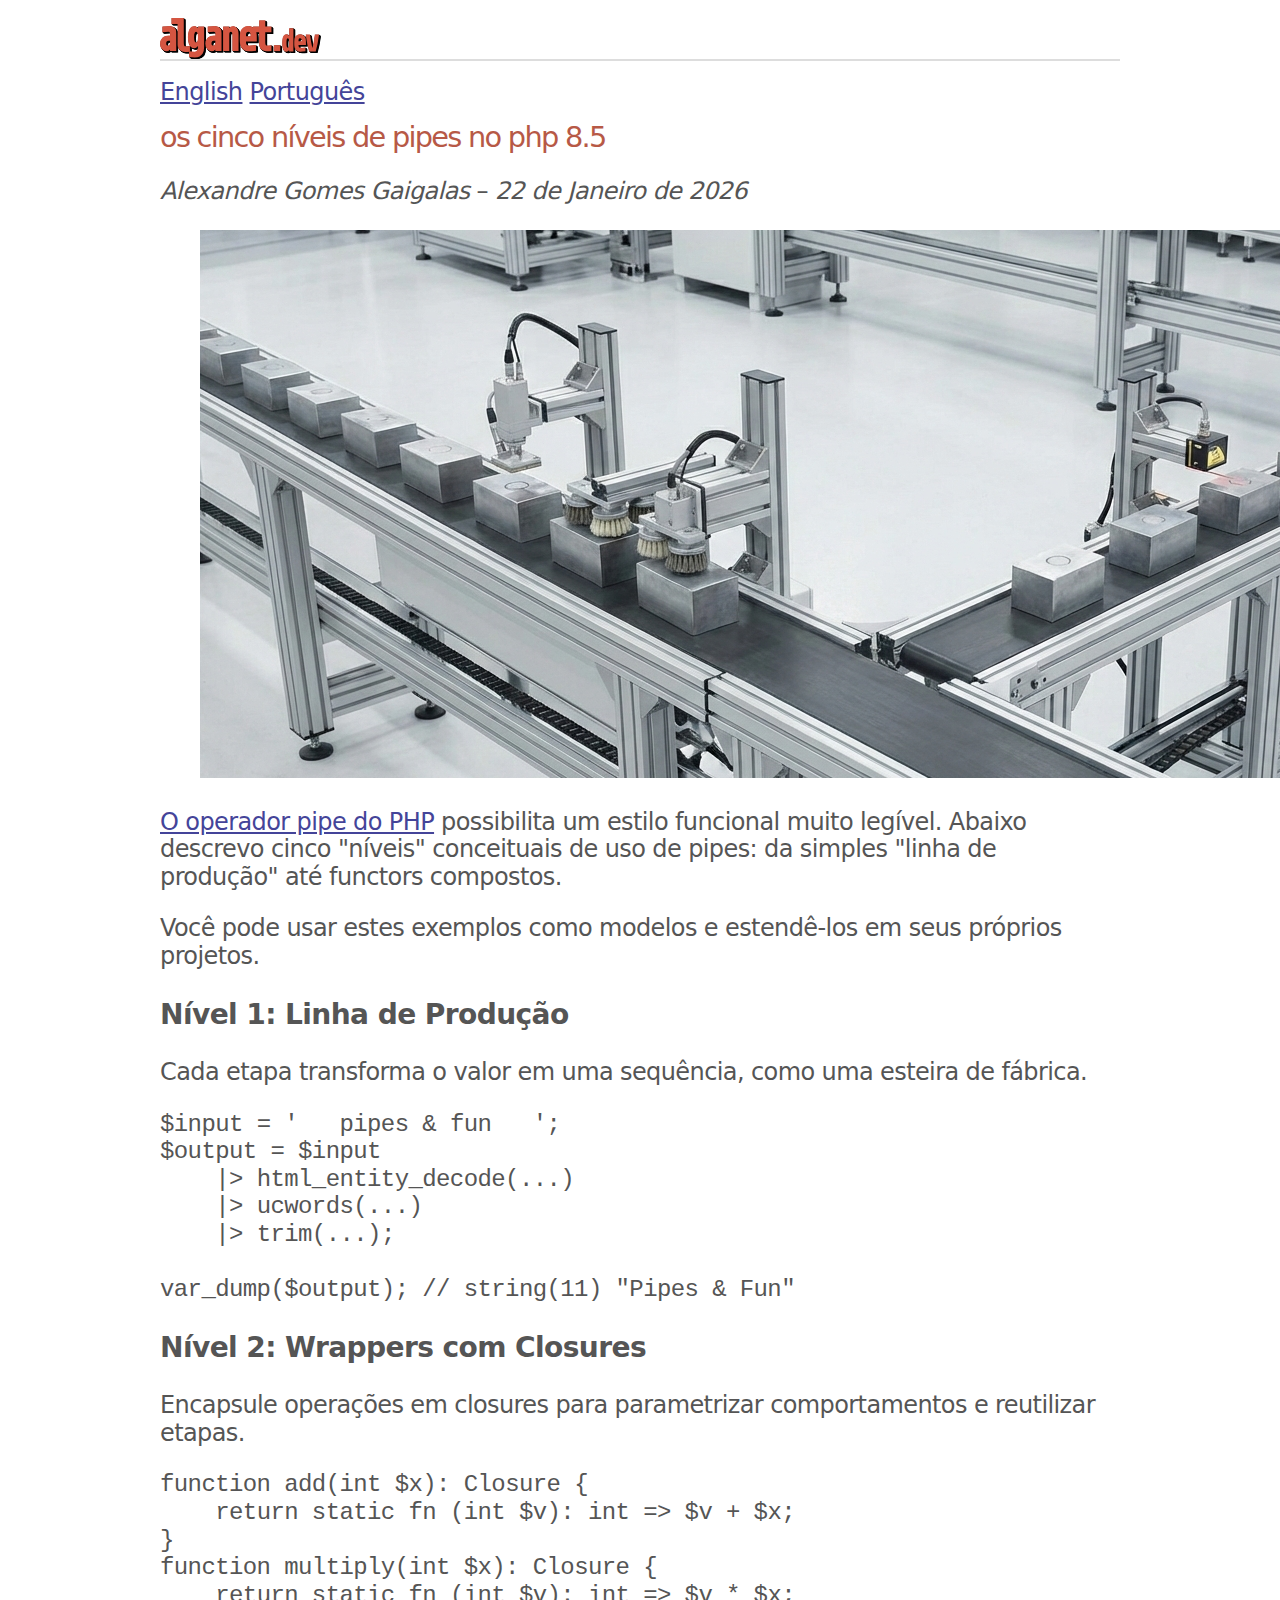
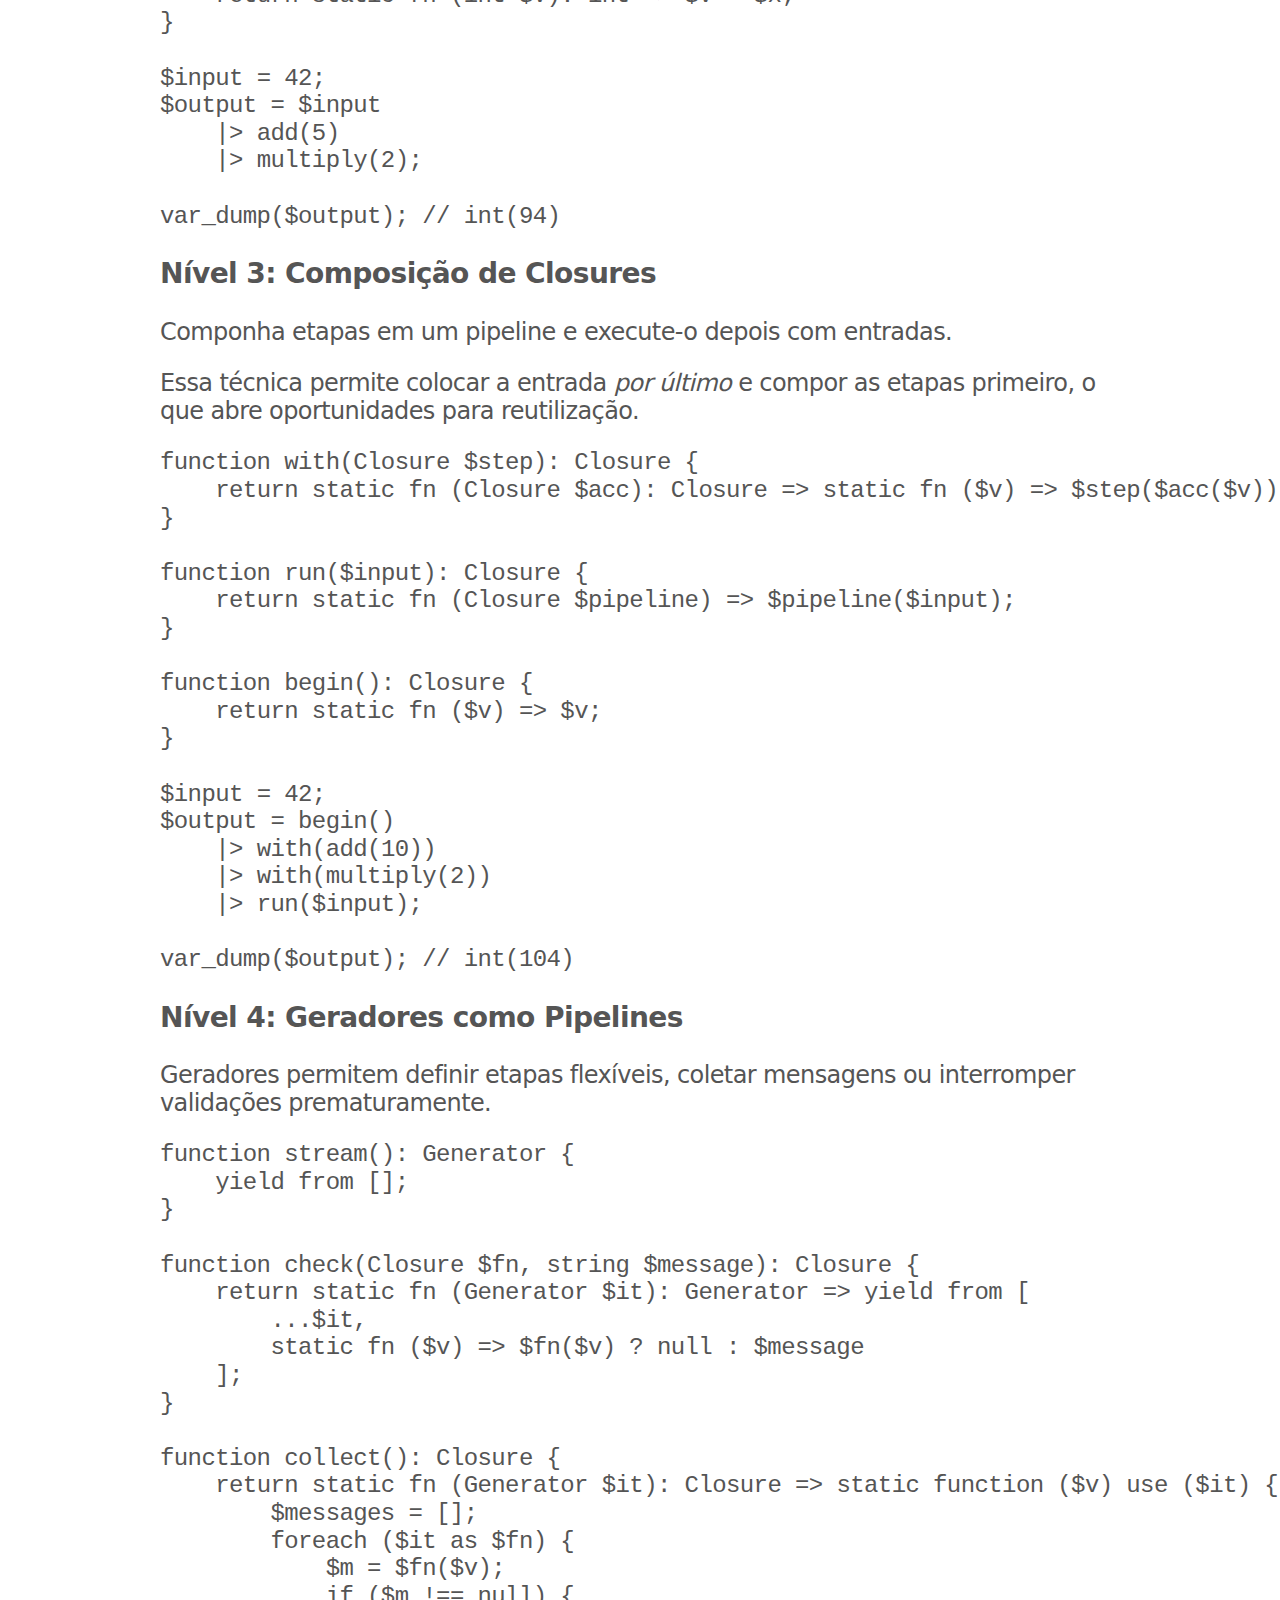
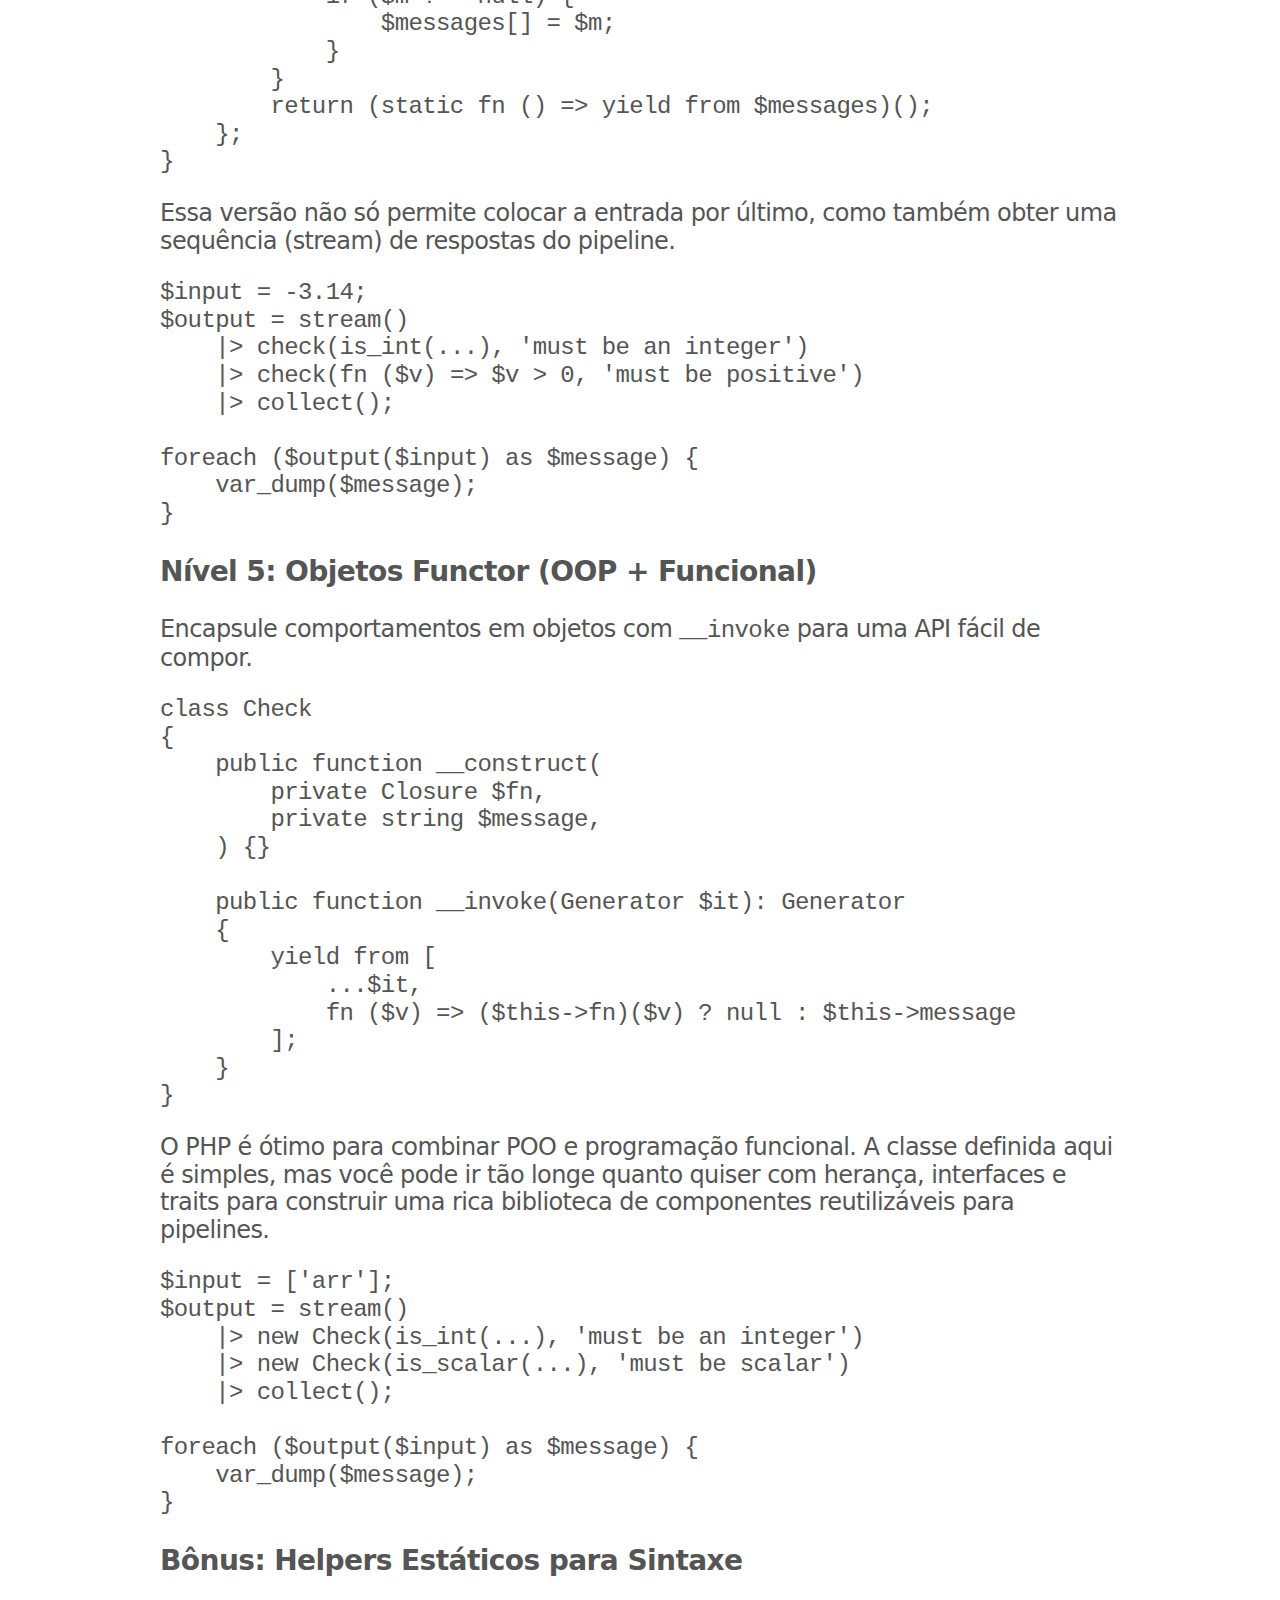
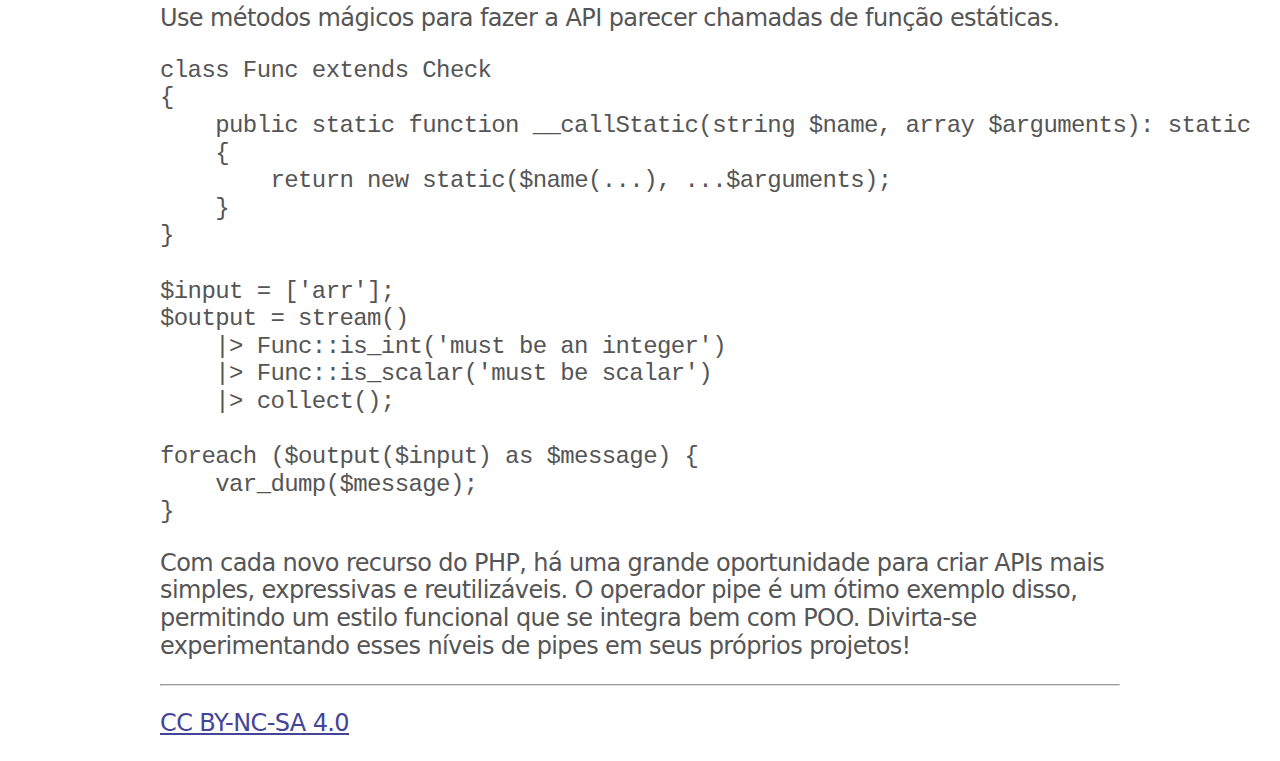
<file: blog/2026-01-22-11-Os-Cinco-Niveis-de-Pipes-no-PHP-8-5.pt.html>
<!doctype html>
<link rel=stylesheet href=/style.css?13>
<title>Os Cinco Níveis de Pipes no PHP 8.5</title>
<script async src="https://www.googletagmanager.com/gtag/js?id=G-087KLX3WP7"></script><script>window.dataLayer = window.dataLayer || [];function gtag(){dataLayer.push(arguments);}gtag('js', new Date());gtag('config', 'G-087KLX3WP7');</script>
<h1><a href=/index.pt.html>alganet</a></h1>
<nav class=lang><a href="/blog/2026-01-22-11-The-Five-Levels-of-PHP-8-5-Pipes.html">English</a> <a href="/blog/2026-01-22-11-Os-Cinco-Niveis-de-Pipes-no-PHP-8-5.pt.html" class=selected>Português</a></nav>

<h2>Os Cinco Níveis de Pipes no PHP 8.5</h2>
<p class=info><em>Alexandre Gomes Gaigalas</em> – <em>22 de Janeiro de 2026</em></p>
<figure class="header"><img src=/images/production-pipeline.png alt="Uma imagem ilustrativa de uma linha de produção"></figure>
<p><a href="https://www.php.net/pipe">O operador pipe do PHP</a> possibilita um estilo funcional muito legível. Abaixo descrevo cinco "níveis" conceituais de uso de pipes: da simples "linha de produção" até functors compostos.</p>

<p>Você pode usar estes exemplos como modelos e estendê-los em seus próprios projetos.</p>
<h3>Nível 1: Linha de Produção</h3>
<p>Cada etapa transforma o valor em uma sequência, como uma esteira de fábrica.</p>

<pre class="codeblock"><code><span class="code-argument">$input</span> = <span class="code-argument">'   pipes &amp; fun   '</span>;
<span class="code-argument">$output</span> = <span class="code-argument">$input</span>
    |> <span class="code-statement">html_entity_decode</span>(<span class="code-argument">...</span>)
    |> <span class="code-statement">ucwords</span>(<span class="code-argument">...</span>)
    |> <span class="code-statement">trim</span>(<span class="code-argument">...</span>);

<span class="code-statement">var_dump</span>(<span class="code-argument">$output</span>); <span class="code-comment">// string(<span class="code-number">11</span>) "Pipes &amp; Fun"</span>
</code></pre>

<h3>Nível 2: Wrappers com Closures</h3>
<p>Encapsule operações em closures para parametrizar comportamentos e reutilizar etapas.</p>

<pre class="codeblock"><code><span class="code-statement">function</span> <span class="code-statement">add</span>(<span class="code-argument">int $x</span>): <span class="code-statement">Closure</span> {
    <span class="code-statement">return</span> <span class="code-statement">static</span> fn (<span class="code-argument">int $v</span>): <span class="code-argument">int</span> => $v + $x;
}
<span class="code-statement">function</span> <span class="code-statement">multiply</span>(<span class="code-argument">int $x</span>): <span class="code-statement">Closure</span> {
    <span class="code-statement">return</span> <span class="code-statement">static</span> fn (<span class="code-argument">int $v</span>): <span class="code-argument">int</span> => $v * $x;
}

<span class="code-argument">$input</span> = <span class="code-number">42</span>;
<span class="code-argument">$output</span> = <span class="code-argument">$input</span>
    |> <span class="code-statement">add</span>(<span class="code-number">5</span>)
    |> <span class="code-statement">multiply</span>(<span class="code-number">2</span>);

<span class="code-statement">var_dump</span>(<span class="code-argument">$output</span>); <span class="code-comment">// int(<span class="code-number">94</span>)</span>
</code></pre>

<h3>Nível 3: Composição de Closures</h3>
<p>Componha etapas em um pipeline e execute-o depois com entradas.</p>

<p>Essa técnica permite colocar a entrada <em>por último</em> e compor as etapas primeiro, o que abre oportunidades para reutilização.</p>

<pre class="codeblock"><code><span class="code-statement">function</span> <span class="code-statement">with</span>(<span class="code-statement">Closure</span> <span class="code-argument">$step</span>): <span class="code-statement">Closure</span> {
    <span class="code-statement">return</span> <span class="code-statement">static</span> fn (<span class="code-statement">Closure</span> <span class="code-argument">$acc</span>): <span class="code-statement">Closure</span> => <span class="code-statement">static</span> fn (<span class="code-argument">$v</span>) => $step($acc($v));
}

<span class="code-statement">function</span> <span class="code-statement">run</span>(<span class="code-argument">$input</span>): <span class="code-statement">Closure</span> {
    <span class="code-statement">return</span> <span class="code-statement">static</span> fn (<span class="code-argument">Closure $pipeline</span>) => $pipeline($input);
}

<span class="code-statement">function</span> <span class="code-statement">begin</span>(): <span class="code-statement">Closure</span> {
    <span class="code-statement">return</span> <span class="code-statement">static</span> fn (<span class="code-argument">$v</span>) => $v;
}

<span class="code-argument">$input</span> = <span class="code-number">42</span>;
<span class="code-argument">$output</span> = <span class="code-statement">begin</span>()
    |> <span class="code-statement">with</span>(<span class="code-statement">add</span>(<span class="code-number">10</span>))
    |> <span class="code-statement">with</span>(<span class="code-statement">multiply</span>(<span class="code-number">2</span>))
    |> <span class="code-statement">run</span>(<span class="code-argument">$input</span>);

<span class="code-statement">var_dump</span>(<span class="code-argument">$output</span>); <span class="code-comment">// int(<span class="code-number">104</span>)</span>
</code></pre>

<h3>Nível 4: Geradores como Pipelines</h3>
<p>Geradores permitem definir etapas flexíveis, coletar mensagens ou interromper validações prematuramente.</p>

<pre class="codeblock"><code><span class="code-statement">function</span> <span class="code-statement">stream</span>(): <span class="code-statement">Generator</span> {
    <span class="code-statement">yield</span> <span class="code-statement">from</span> [];
}

<span class="code-statement">function</span> <span class="code-statement">check</span>(<span class="code-statement">Closure</span> <span class="code-argument">$fn</span>, <span class="code-argument">string $message</span>): <span class="code-statement">Closure</span> {
    <span class="code-statement">return</span> <span class="code-statement">static</span> fn (<span class="code-statement">Generator</span> <span class="code-argument">$it</span>): <span class="code-statement">Generator</span> => <span class="code-statement">yield</span> <span class="code-statement">from</span> [
        ...<span class="code-argument">$it</span>,
        <span class="code-statement">static</span> fn (<span class="code-argument">$v</span>) => $fn($v) ? <span class="code-argument">null</span> : $message
    ];
}

<span class="code-statement">function</span> <span class="code-statement">collect</span>(): <span class="code-statement">Closure</span> {
    <span class="code-statement">return</span> <span class="code-statement">static</span> fn (<span class="code-statement">Generator</span> <span class="code-argument">$it</span>): <span class="code-statement">Closure</span> => <span class="code-statement">static</span> function (<span class="code-argument">$v</span>) use (<span class="code-argument">$it</span>) {
        <span class="code-argument">$messages</span> = [];
        <span class="code-statement">foreach</span> (<span class="code-argument">$it</span> as <span class="code-argument">$fn</span>) {
            <span class="code-argument">$m</span> = $fn($v);
            <span class="code-statement">if</span> (<span class="code-argument">$m</span> !== <span class="code-argument">null</span>) {
                <span class="code-argument">$messages</span>[] = <span class="code-argument">$m</span>;
            }
        }
        <span class="code-statement">return</span> (<span class="code-statement">static</span> fn () => <span class="code-statement">yield</span> <span class="code-statement">from</span> <span class="code-argument">$messages</span>)();
    };
}
</code></pre>

<p>Essa versão não só permite colocar a entrada por último, como também obter uma sequência (stream) de respostas do pipeline.</p>

<pre class="codeblock"><code><span class="code-argument">$input</span> = <span class="code-number">-3.14</span>;
<span class="code-argument">$output</span> = <span class="code-statement">stream</span>()
    |> <span class="code-statement">check</span>(<span class="code-statement">is_int</span>(<span class="code-argument">...</span>), <span class="code-argument">'must be an integer'</span>)
    |> <span class="code-statement">check</span>(<span class="code-statement">fn</span> (<span class="code-argument">$v</span>) => $v > <span class="code-number">0</span>, <span class="code-argument">'must be positive'</span>)
    |> <span class="code-statement">collect</span>();

<span class="code-statement">foreach</span> (<span class="code-argument">$output</span>(<span class="code-argument">$input</span>) as <span class="code-argument">$message</span>) {
    <span class="code-statement">var_dump</span>(<span class="code-argument">$message</span>);
}
</code></pre>

<h3>Nível 5: Objetos Functor (OOP + Funcional)</h3>
<p>Encapsule comportamentos em objetos com <code>__invoke</code> para uma API fácil de compor.</p>

<pre class="codeblock"><code><span class="code-statement">class</span> <span class="code-statement">Check</span>
{
    <span class="code-statement">public</span> <span class="code-statement">function</span> <span class="code-statement">__construct</span>(
        <span class="code-statement">private</span> <span class="code-statement">Closure</span> <span class="code-argument">$fn</span>,
        <span class="code-statement">private</span> <span class="code-argument">string $message</span>,
    ) {}

    <span class="code-statement">public</span> <span class="code-statement">function</span> <span class="code-statement">__invoke</span>(<span class="code-statement">Generator</span> <span class="code-argument">$it</span>): <span class="code-statement">Generator</span>
    {
        <span class="code-statement">yield</span> <span class="code-statement">from</span> [
            ...<span class="code-argument">$it</span>,
            <span class="code-statement">fn</span> (<span class="code-argument">$v</span>) => (<span class="code-argument">$this</span>-&gt;<span class="code-argument">fn</span>)(<span class="code-argument">$v</span>) ? <span class="code-argument">null</span> : $this-&gt;<span class="code-argument">message</span>
        ];
    }
}
</code></pre>

<p>O PHP é ótimo para combinar POO e programação funcional. A classe definida aqui é simples, mas você pode ir tão longe quanto quiser com herança, interfaces e traits para construir uma rica biblioteca de componentes reutilizáveis para pipelines.</p>

<pre class="codeblock"><code><span class="code-argument">$input</span> = [<span class="code-argument">'arr'</span>];
<span class="code-argument">$output</span> = <span class="code-statement">stream</span>()
    |> <span class="code-statement">new</span> <span class="code-statement">Check</span>(<span class="code-statement">is_int</span>(<span class="code-argument">...</span>), <span class="code-argument">'must be an integer'</span>)
    |> <span class="code-statement">new</span> <span class="code-statement">Check</span>(<span class="code-statement">is_scalar</span>(<span class="code-argument">...</span>), <span class="code-argument">'must be scalar'</span>)
    |> <span class="code-statement">collect</span>();

<span class="code-statement">foreach</span> (<span class="code-argument">$output</span>(<span class="code-argument">$input</span>) as <span class="code-argument">$message</span>) {
    <span class="code-statement">var_dump</span>(<span class="code-argument">$message</span>);
}
</code></pre>

<h3>Bônus: Helpers Estáticos para Sintaxe</h3>
<p>Use métodos mágicos para fazer a API parecer chamadas de função estáticas.</p>

<pre class="codeblock"><code><span class="code-statement">class</span> <span class="code-statement">Func</span> <span class="code-statement">extends</span> <span class="code-statement">Check</span>
{
    <span class="code-statement">public static function</span> <span class="code-statement">__callStatic</span>(<span class="code-argument">string $name</span>, <span class="code-argument">array $arguments</span>): <span class="code-statement">static</span>
    {
        <span class="code-statement">return</span> <span class="code-statement">new</span> <span class="code-statement">static</span>($name(...), ...$arguments);
    }
}

<span class="code-argument">$input</span> = [<span class="code-argument">'arr'</span>];
<span class="code-argument">$output</span> = <span class="code-statement">stream</span>()
    |> <span class="code-statement">Func</span>::<span class="code-statement">is_int</span>(<span class="code-argument">'must be an integer'</span>)
    |> <span class="code-statement">Func</span>::<span class="code-statement">is_scalar</span>(<span class="code-argument">'must be scalar'</span>)
    |> <span class="code-statement">collect</span>();

<span class="code-statement">foreach</span> (<span class="code-argument">$output</span>(<span class="code-argument">$input</span>) as <span class="code-argument">$message</span>) {
    <span class="code-statement">var_dump</span>(<span class="code-argument">$message</span>);
}
</code></pre>

<p>Com cada novo recurso do PHP, há uma grande oportunidade para criar APIs mais simples, expressivas e reutilizáveis. O operador pipe é um ótimo exemplo disso, permitindo um estilo funcional que se integra bem com POO. Divirta-se experimentando esses níveis de pipes em seus próprios projetos!</p>

<hr class=end><p class=cc><a href="https://creativecommons.org/licenses/by-nc-sa/4.0/">CC BY-NC-SA 4.0</a></p>
</file>
